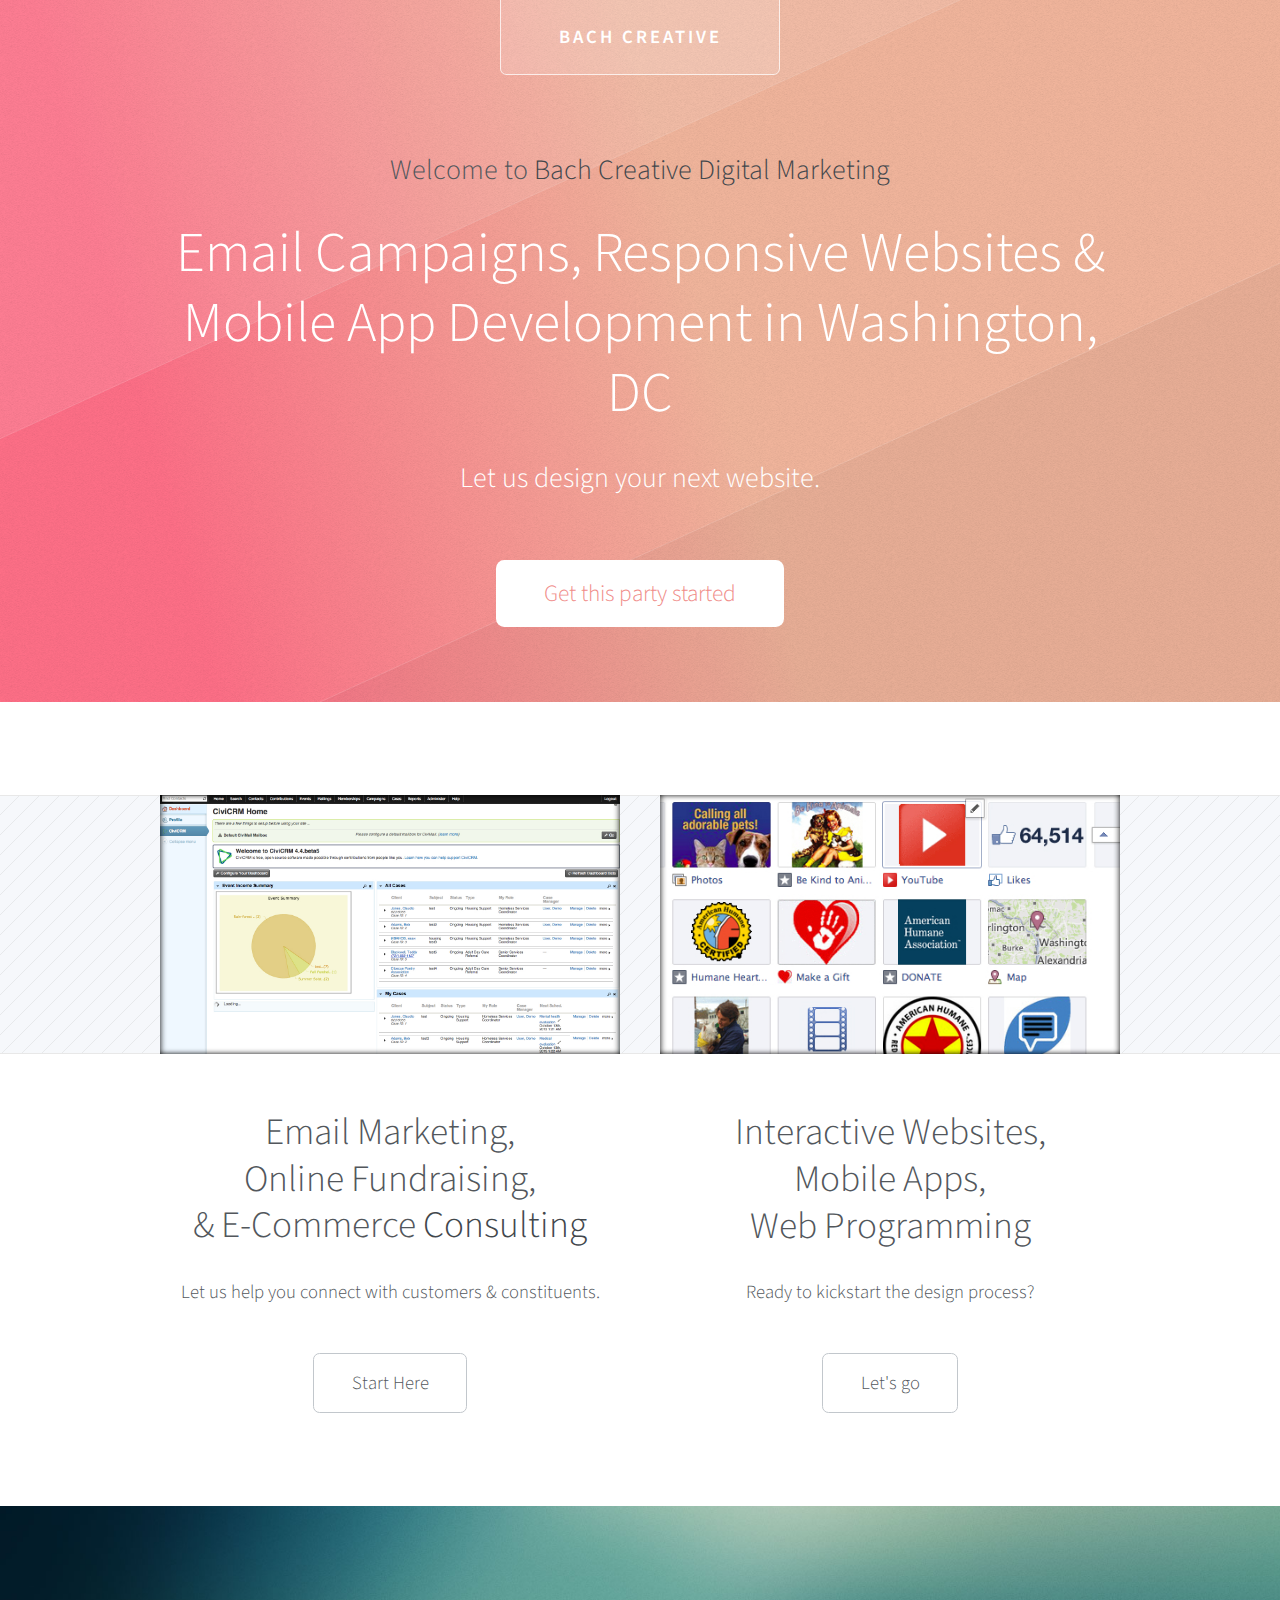
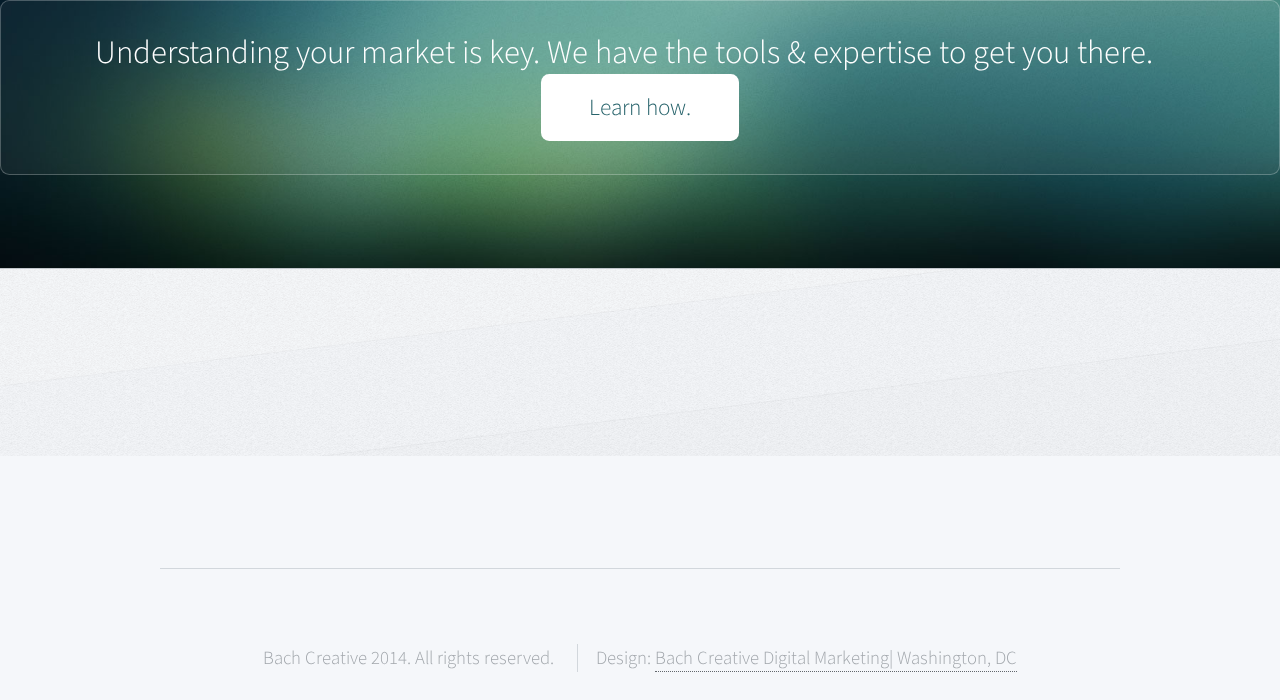
<file: index.html>
<!DOCTYPE HTML>
<!--
	Telephasic 1.0 by HTML5 UP
	html5up.net | @n33co
	Free for personal and commercial use under the CCA 3.0 license (html5up.net/license)
-->
<html>
	<head>
		<title>Digital Marketing, Social & Email Campaigns, Responsive Web Design, Mobile App Development - Washington, DC | Bach Creative</title>
		<meta http-equiv="content-type" content="text/html; charset=utf-8" />
		<meta name="description" content="We are a Washington, DC based group of creative web developers & entrepreneurs reshaping the way interaction happens on the web. Our work is a mix of brand strategy, online marketing and social innovation. We turn great ideas into spectacular digital products that matter. Want to make an impact? Lets talk." />
		<meta name="keywords" content="" />
		<link href="http://fonts.googleapis.com/css?family=Source+Sans+Pro:300,600" rel="stylesheet" type="text/css" />
		<!--[if lte IE 8]><script src="js/html5shiv.js"></script><![endif]-->
		<script src="js/jquery.min.js"></script>
		<script src="js/jquery.dropotron.js"></script>
		<script src="js/skel.min.js"></script>
		<script src="js/skel-panels.min.js"></script>
		<script src="js/init.js"></script>
		<noscript>
			<link rel="stylesheet" href="css/skel-noscript.css" />
			<link rel="stylesheet" href="css/style.css" />
			<link rel="stylesheet" href="css/style-n1.css" />
		</noscript>
	</head>
	<body class="homepage">

		<!-- Header Wrapper -->
			<div id="header-wrapper">
						
				<!-- Header -->
					<div id="header" class="container">
						
						<!-- Logo -->
							<h1 id="logo"><a href="index.html">Bach Creative</a></h1>
						
						<!-- Nav -->
						<!--	<nav id="nav">
								<ul>
									<li>
										<a href="">Dropdown</a>
										<ul>
											<li><a href="#">Lorem ipsum dolor</a></li>
											<li><a href="#">Magna phasellus</a></li>
											<li><a href="#">Etiam dolore nisl</a></li>
											<li>
												<span>Phasellus consequat</span>
												<ul>
													<li><a href="#">Lorem ipsum dolor</a></li>
													<li><a href="#">Phasellus consequat</a></li>
													<li><a href="#">Magna phasellus</a></li>
													<li><a href="#">Etiam dolore nisl</a></li>
												</ul>
											</li>
											<li><a href="#">Veroeros feugiat</a></li>
										</ul>
									</li>
									<li><a href="left-sidebar.html">Left Sidebar</a></li>
									<li class="break"><a href="right-sidebar.html">Right Sidebar</a></li>
									<li><a href="no-sidebar.html">No Sidebar</a></li>
								</ul>
							</nav>
			-->
					</div>

				<!-- Hero -->
					<section id="hero" class="container">
						<header>
							<h3>Welcome to <strong>Bach Creative Digital Marketing</strong></h3><br />
							<h2>Email Campaigns, Responsive Websites & Mobile App Development in Washington, DC</h2>
						</header>
						<p>Let us design your next website.</p>
						<ul class="actions">
							<li><a href="http://bit.ly/bachcreative" class="button">Get this party started</a></li>
						</ul>
					</section>

			</div>

		<!-- Features 1 -->
			<div class="wrapper">

				<div class="container">
					<div class="row">
						<section class="6u feature">
							<div class="image-wrapper first">
								<a href="http://bit.ly/bachcreative" class="image full first"><img src="images/CRM-1.jpg" alt="" /></a>
							</div>
							<header>
								<h2>Email Marketing,<br /> Online Fundraising, <br />& E-Commerce <strong>Consulting</strong></h2>
							</header>
							<p>Let us help you connect with customers & constituents.</p>
							<ul class="actions">
								<li><a href="http://bit.ly/bachcreative" class="button">Start Here</a></li>
							</ul>
						</section>
						<section class="6u feature">
							<div class="image-wrapper">
								<a href="http://bit.ly/bachcreative" class="image full"><img src="images/apps-1.1.jpg" alt="" /></a>
							</div>
							<header>
								<h2>Interactive Websites, <br /> Mobile Apps,<br />Web Programming
								</h2>
							</header>
							<p>Ready to kickstart the design process?</p>
							<ul class="actions">
								<li><a href="#" class="button">Let's go</a></li>
							</ul>
						</section>
					</div>
				</div>

			</div>
			
		<!-- Promo -->
			<div id="promo-wrapper">
			
				<section id="promo">
					<h2>Understanding your market is key. We have the tools & expertise to get you there.</h2>
					<a href="http://bit.ly/bachcreative" class="button">Learn how.</a>
				</section>
			
			</div>
			
		<!-- Features 2 -->
			<!--<div class="wrapper">
			
				<section class="container">
					<header class="major">
						<h2>Sed magna consequat lorem curabitur tempus</h2>
						<span>Elit aliquam vulputate egestas euismod nunc semper vehicula lorem blandit</span>
					</header>
					<div class="row features">
						<section class="4u feature">
							<div class="image-wrapper first">
								<a href="http://ineedchemicalx.deviantart.com/art/Time-goes-by-too-fast-335982438" class="image full"><img src="images/pic03.jpg" alt="" /></a>
							</div>
							<p>Lorem ipsum dolor sit amet consectetur et sed adipiscing elit. Curabitur 
							vel sem sit dolor neque semper magna lorem ipsum.</p>
						</section>
						<section class="4u feature">
							<div class="image-wrapper">
								<a href="http://ineedchemicalx.deviantart.com/art/Kingdom-of-the-Wind-348268044" class="image full"><img src="images/pic04.jpg" alt="" /></a>
							</div>
							<p>Lorem ipsum dolor sit amet consectetur et sed adipiscing elit. Curabitur 
							vel sem sit dolor neque semper magna lorem ipsum.</p>
						</section>
						<section class="4u feature">
							<div class="image-wrapper">
								<a href="http://ineedchemicalx.deviantart.com/art/Elysium-355393900" class="image full"><img src="images/pic05.jpg" alt="" /></a>
							</div>
							<p>Lorem ipsum dolor sit amet consectetur et sed adipiscing elit. Curabitur 
							vel sem sit dolor neque semper magna lorem ipsum.</p>
						</section>
					</div>
					<ul class="actions major">
						<li><a href="#" class="button">Elevate my awareness</a></li>
					</ul>
				</section>
			
			</div>
-->
		<!-- Footer Wrapper -->


			<div id="footer-wrapper">

				<!-- Footer -->


					<div id="footer" class="container">
						<!--

						<header class="major">
							<h2>Euismod aliquam vehicula lorem</h2>
							<span>Lorem ipsum dolor sit amet consectetur et sed adipiscing elit. Curabitur vel sem sit<br />
							dolor neque semper magna lorem ipsum feugiat veroeros lorem ipsum dolore.</span>
						</header>

					-->

					<!--
						<div class="row">
							<section class="6u">
								<form method="post" action="#">
									<div class="row half">
										<div class="6u">
											<input name="name" placeholder="Name" type="text" class="text" />
										</div>
										<div class="6u">
											<input name="email" placeholder="Email" type="text" class="text" />
										</div>
									</div>
									<div class="row half">
										<div class="12u">
											<textarea name="message" placeholder="Message"></textarea>
										</div>
									</div>
									<div class="row half">
										<div class="12u">
											<ul class="actions">
												<li><a href="#" class="button">Send Message</a></li>
												<li><a href="#" class="button">Clear Form</a></li>
											</ul>
										</div>
									</div>
								</form>
							</section>
							<section class="6u">
								<div class="row no-collapse-1">
									<ul class="divided icons 6u">
										<li class="icon icon-twitter"><a href="https://twitter.com/juliancbach"><span class="extra">Twitter.com/</span>juliancbach</a></li>
										<li class="icon icon-facebook"><a href="http://bit.ly/bachcreative-on-facebook"><span class="extra">Facebook.com/</span>Bachcreative</a></li>
										
									</ul>
 	-->

									
									<!--

									<ul class="divided icons 6u">
										<li class="icon icon-linkedin"><a href="#"><span class="extra">linkedin.com/</span>untitled</a></li>
										<li class="icon icon-youtube"><a href="#"><span class="extra">youtube.com/</span>untitled</a></li>
										<li class="icon icon-pinterest"><a href="#"><span class="extra">pinterest.com/</span>untitled</a></li>
									</ul> 
								-->
								</div>
							</section>
						</div>
					</div>

				<!-- Copyright -->
					<div id="copyright" class="container">
						<ul class="menu">
							<li>Bach Creative 2014. All rights reserved.</li>
							<li>Design: <a href="http://bit.ly/bachcreative">Bach Creative Digital Marketing| Washington, DC</a></li>
						</ul>
					</div>

			</div>

	</body>
</html>
</file>
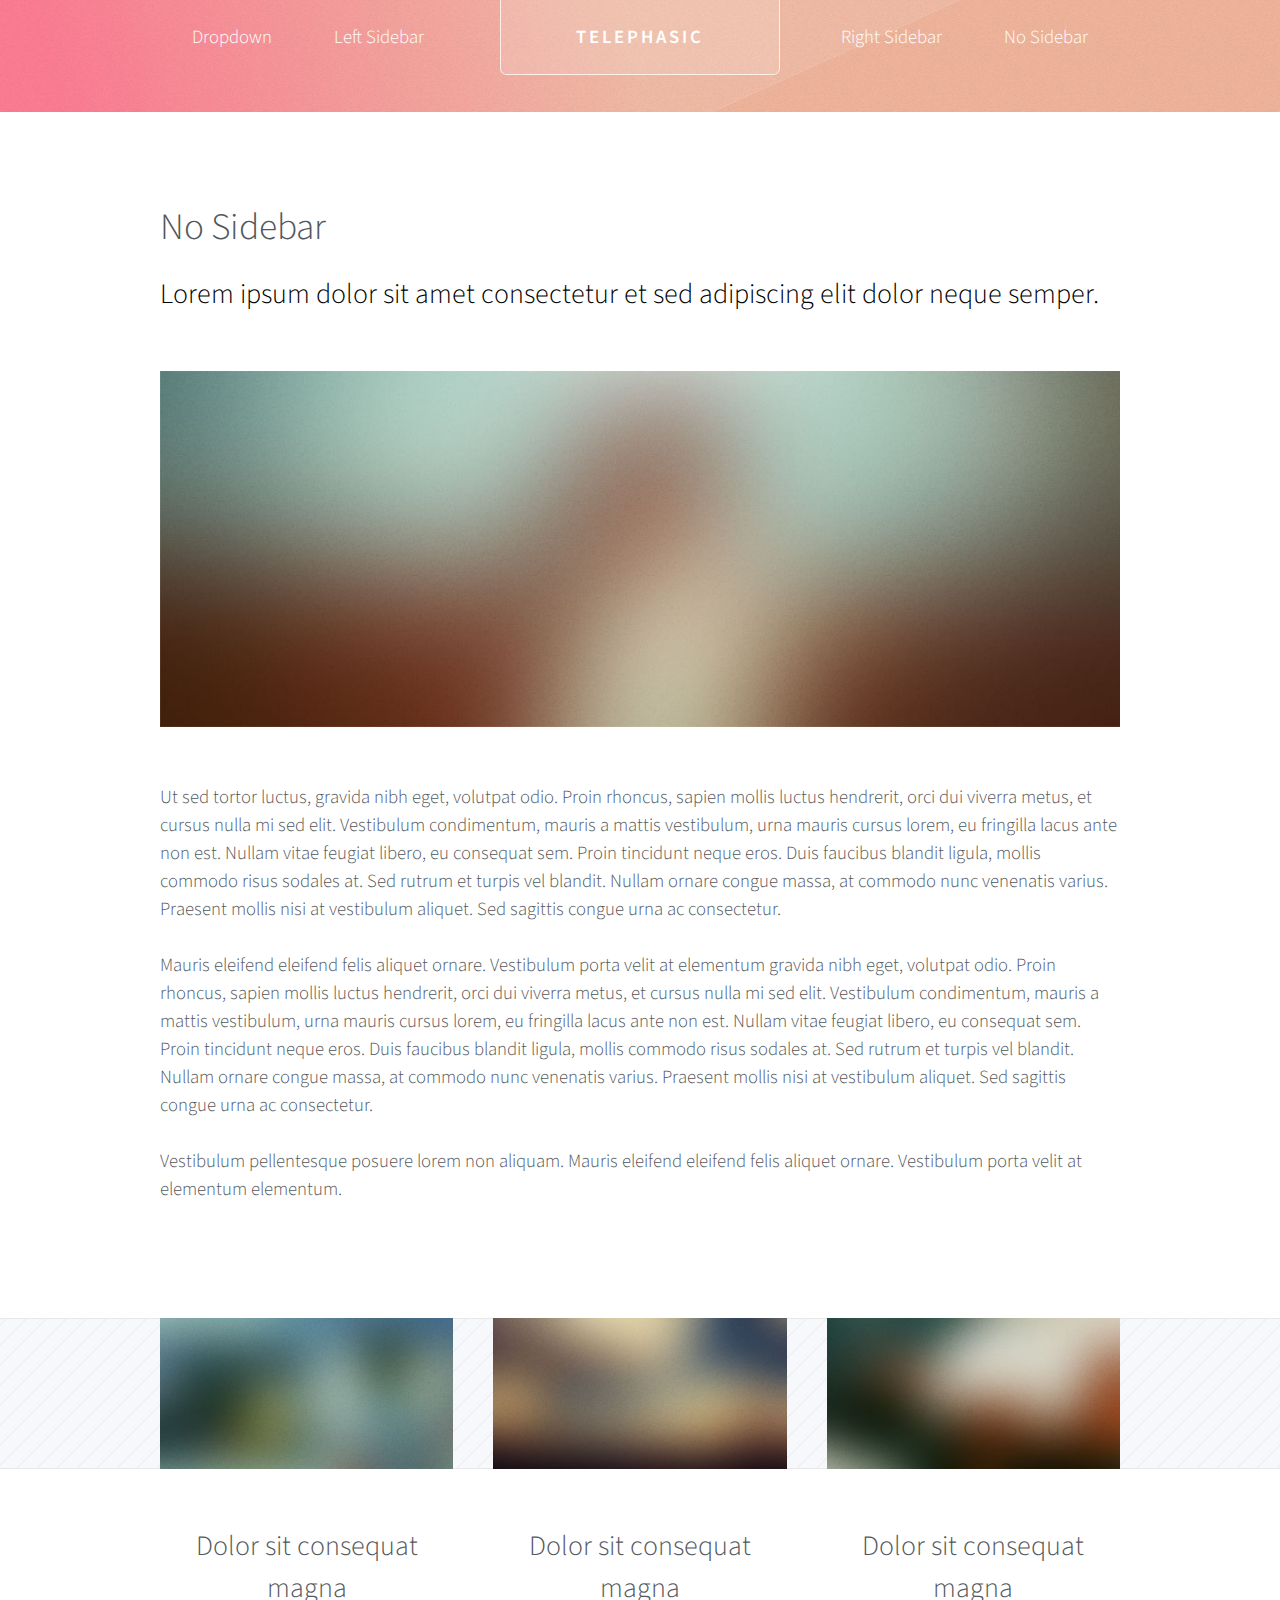
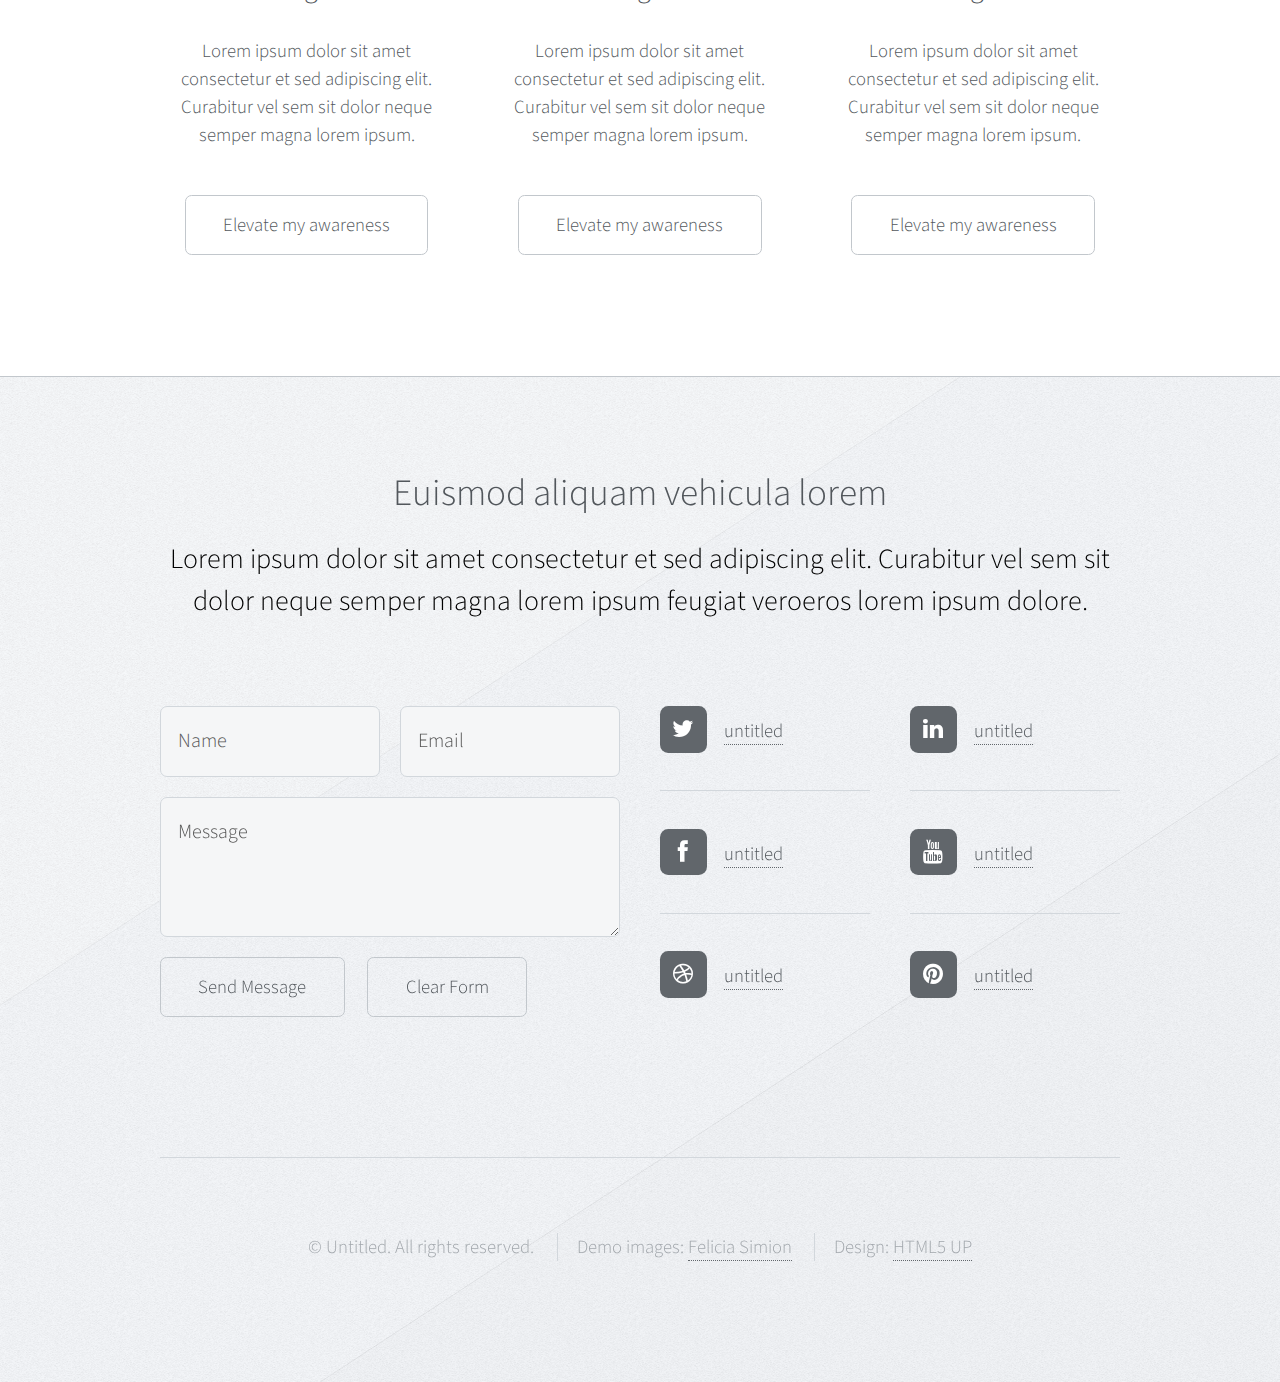
<file: build.html>
<!DOCTYPE HTML>
<!--
	Telephasic 1.0 by HTML5 UP
	html5up.net | @n33co
	Free for personal and commercial use under the CCA 3.0 license (html5up.net/license)
-->
<html>
	<head>
		<title>No Sidebar - Telephasic by HTML5 UP</title>
		<meta http-equiv="content-type" content="text/html; charset=utf-8" />
		<meta name="description" content="" />
		<meta name="keywords" content="" />
		<link href="http://fonts.googleapis.com/css?family=Source+Sans+Pro:300,600" rel="stylesheet" type="text/css" />
		<!--[if lte IE 8]><script src="js/html5shiv.js"></script><![endif]-->
		<script src="js/jquery.min.js"></script>
		<script src="js/jquery.dropotron.js"></script>
		<script src="js/skel.min.js"></script>
		<script src="js/skel-panels.min.js"></script>
		<script src="js/init.js"></script>
		<noscript>
			<link rel="stylesheet" href="css/skel-noscript.css" />
			<link rel="stylesheet" href="css/style.css" />
			<link rel="stylesheet" href="css/style-n1.css" />
		</noscript>
	</head>
	<body class="no-sidebar">

		<!-- Header Wrapper -->
			<div id="header-wrapper">
						
				<!-- Header -->
					<div id="header" class="container">
						
						<!-- Logo -->
							<h1 id="logo"><a href="index.html">Telephasic</a></h1>
						
						<!-- Nav -->
							<nav id="nav">
								<ul>
									<li>
										<a href="">Dropdown</a>
										<ul>
											<li><a href="#">Lorem ipsum dolor</a></li>
											<li><a href="#">Magna phasellus</a></li>
											<li><a href="#">Etiam dolore nisl</a></li>
											<li>
												<span>Phasellus consequat</span>
												<ul>
													<li><a href="#">Lorem ipsum dolor</a></li>
													<li><a href="#">Phasellus consequat</a></li>
													<li><a href="#">Magna phasellus</a></li>
													<li><a href="#">Etiam dolore nisl</a></li>
												</ul>
											</li>
											<li><a href="#">Veroeros feugiat</a></li>
										</ul>
									</li>
									<li><a href="left-sidebar.html">Left Sidebar</a></li>
									<li class="break"><a href="right-sidebar.html">Right Sidebar</a></li>
									<li><a href="no-sidebar.html">No Sidebar</a></li>
								</ul>
							</nav>

					</div>

			</div>

		<!-- Main Wrapper -->
			<div class="wrapper">

				<div class="container">
					<div class="row" id="main">
						<div class="12u">
					
							<!-- Content -->
								<article id="content">
									<header>
										<h2>No Sidebar</h2>
										<span>Lorem ipsum dolor sit amet consectetur et sed adipiscing elit
										dolor neque semper.</span>
									</header>
									<a href="http://ineedchemicalx.deviantart.com/art/Pasadena-357650036" class="image full"><img src="images/pic06.jpg" alt="" /></a>
									<p>Ut sed tortor luctus, gravida nibh eget, volutpat odio. Proin rhoncus, sapien 
									mollis luctus hendrerit, orci dui viverra metus, et cursus nulla mi sed elit. Vestibulum 
									condimentum, mauris a mattis vestibulum, urna mauris cursus lorem, eu fringilla lacus 
									ante non est. Nullam vitae feugiat libero, eu consequat sem. Proin tincidunt neque 
									eros. Duis faucibus blandit ligula, mollis commodo risus sodales at. Sed rutrum et 
									turpis vel blandit. Nullam ornare congue massa, at commodo nunc venenatis varius. 
									Praesent mollis nisi at vestibulum aliquet. Sed sagittis congue urna ac consectetur.</p>
									<p>Mauris eleifend eleifend felis aliquet ornare. Vestibulum porta velit at elementum
									gravida nibh eget, volutpat odio. Proin rhoncus, sapien 
									mollis luctus hendrerit, orci dui viverra metus, et cursus nulla mi sed elit. Vestibulum 
									condimentum, mauris a mattis vestibulum, urna mauris cursus lorem, eu fringilla lacus 
									ante non est. Nullam vitae feugiat libero, eu consequat sem. Proin tincidunt neque 
									eros. Duis faucibus blandit ligula, mollis commodo risus sodales at. Sed rutrum et 
									turpis vel blandit. Nullam ornare congue massa, at commodo nunc venenatis varius. 
									Praesent mollis nisi at vestibulum aliquet. Sed sagittis congue urna ac consectetur.</p>
									<p>Vestibulum pellentesque posuere lorem non aliquam. Mauris eleifend eleifend 
									felis aliquet ornare. Vestibulum porta velit at elementum elementum.</p>
								</article>

						</div>
					</div>
					<div class="row features">
						<section class="4u feature">
							<div class="image-wrapper first">
								<a href="http://ineedchemicalx.deviantart.com/art/Time-goes-by-too-fast-335982438" class="image full"><img src="images/pic03.jpg" alt="" /></a>
							</div>
							<header>
								<h3>Dolor sit consequat magna</h3>
							</header>
							<p>Lorem ipsum dolor sit amet consectetur et sed adipiscing elit. Curabitur 
							vel sem sit dolor neque semper magna lorem ipsum.</p>
							<ul class="actions">
								<li><a href="#" class="button">Elevate my awareness</a></li>
							</ul>
						</section>
						<section class="4u feature">
							<div class="image-wrapper">
								<a href="http://ineedchemicalx.deviantart.com/art/Kingdom-of-the-Wind-348268044" class="image full"><img src="images/pic04.jpg" alt="" /></a>
							</div>
							<header>
								<h3>Dolor sit consequat magna</h3>
							</header>
							<p>Lorem ipsum dolor sit amet consectetur et sed adipiscing elit. Curabitur 
							vel sem sit dolor neque semper magna lorem ipsum.</p>
							<ul class="actions">
								<li><a href="#" class="button">Elevate my awareness</a></li>
							</ul>
						</section>
						<section class="4u feature">
							<div class="image-wrapper">
								<a href="http://ineedchemicalx.deviantart.com/art/Elysium-355393900" class="image full"><img src="images/pic05.jpg" alt="" /></a>
							</div>
							<header>
								<h3>Dolor sit consequat magna</h3>
							</header>
							<p>Lorem ipsum dolor sit amet consectetur et sed adipiscing elit. Curabitur 
							vel sem sit dolor neque semper magna lorem ipsum.</p>
							<ul class="actions">
								<li><a href="#" class="button">Elevate my awareness</a></li>
							</ul>
						</section>
					</div>
				</div>
			</div>

		<!-- Footer Wrapper -->
			<div id="footer-wrapper">

				<!-- Footer -->
					<div id="footer" class="container">
						<header class="major">
							<h2>Euismod aliquam vehicula lorem</h2>
							<span>Lorem ipsum dolor sit amet consectetur et sed adipiscing elit. Curabitur vel sem sit<br />
							dolor neque semper magna lorem ipsum feugiat veroeros lorem ipsum dolore.</span>
						</header>
						<div class="row">
							<section class="6u">
								<form method="post" action="#">
									<div class="row half">
										<div class="6u">
											<input name="name" placeholder="Name" type="text" class="text" />
										</div>
										<div class="6u">
											<input name="email" placeholder="Email" type="text" class="text" />
										</div>
									</div>
									<div class="row half">
										<div class="12u">
											<textarea name="message" placeholder="Message"></textarea>
										</div>
									</div>
									<div class="row half">
										<div class="12u">
											<ul class="actions">
												<li><a href="#" class="button">Send Message</a></li>
												<li><a href="#" class="button">Clear Form</a></li>
											</ul>
										</div>
									</div>
								</form>
							</section>
							<section class="6u">
								<div class="row no-collapse-1">
									<ul class="divided icons 6u">
										<li class="icon icon-twitter"><a href="#"><span class="extra">twitter.com/</span>untitled</a></li>
										<li class="icon icon-facebook"><a href="#"><span class="extra">facebook.com/</span>untitled</a></li>
										<li class="icon icon-dribbble"><a href="#"><span class="extra">dribbble.com/</span>untitled</a></li>
									</ul>
									<ul class="divided icons 6u">
										<li class="icon icon-linkedin"><a href="#"><span class="extra">linkedin.com/</span>untitled</a></li>
										<li class="icon icon-youtube"><a href="#"><span class="extra">youtube.com/</span>untitled</a></li>
										<li class="icon icon-pinterest"><a href="#"><span class="extra">pinterest.com/</span>untitled</a></li>
									</ul>
								</div>
							</section>
						</div>
					</div>

				<!-- Copyright -->
					<div id="copyright" class="container">
						<ul class="menu">
							<li>&copy; Untitled. All rights reserved.</li>
							<li>Demo images: <a href="http://ineedchemicalx.deviantart.com/">Felicia Simion</a></li>
							<li>Design: <a href="http://html5up.net/">HTML5 UP</a></li>
						</ul>
					</div>

			</div>

	</body>
</html>
</file>
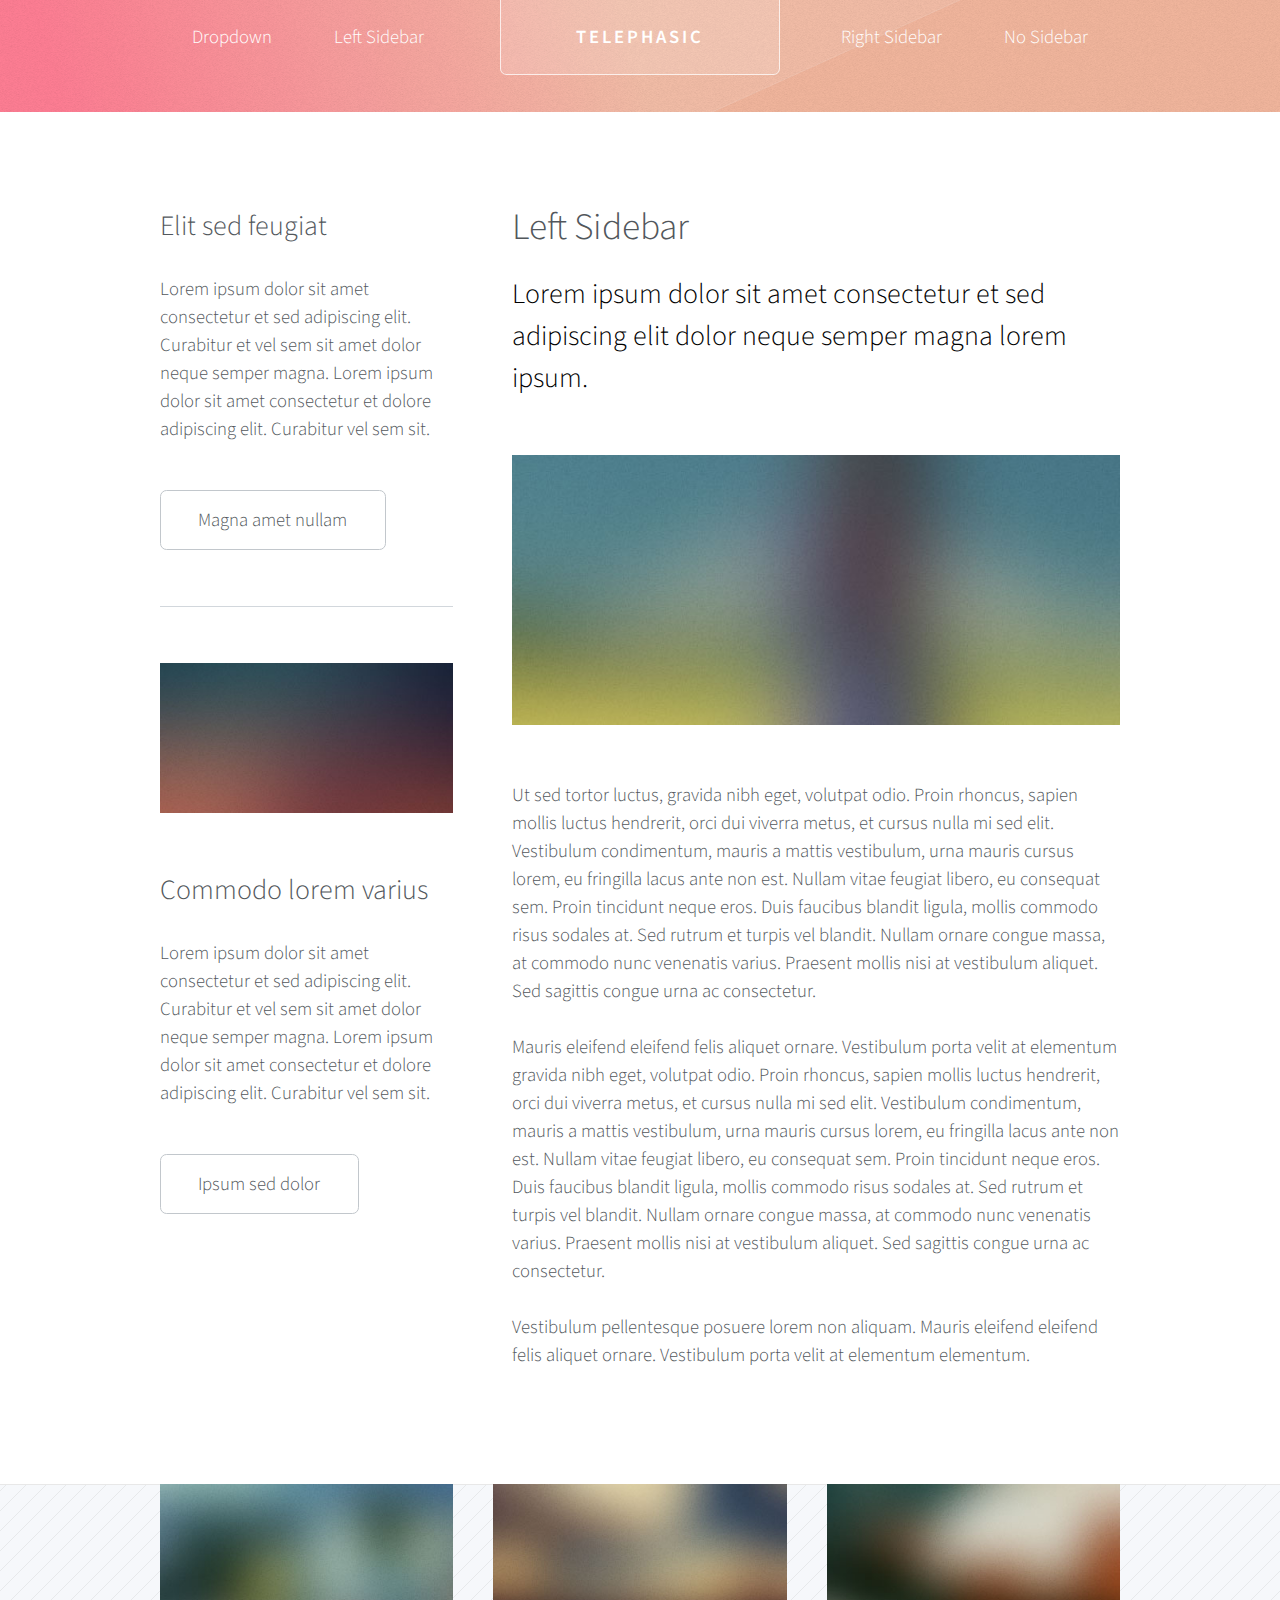
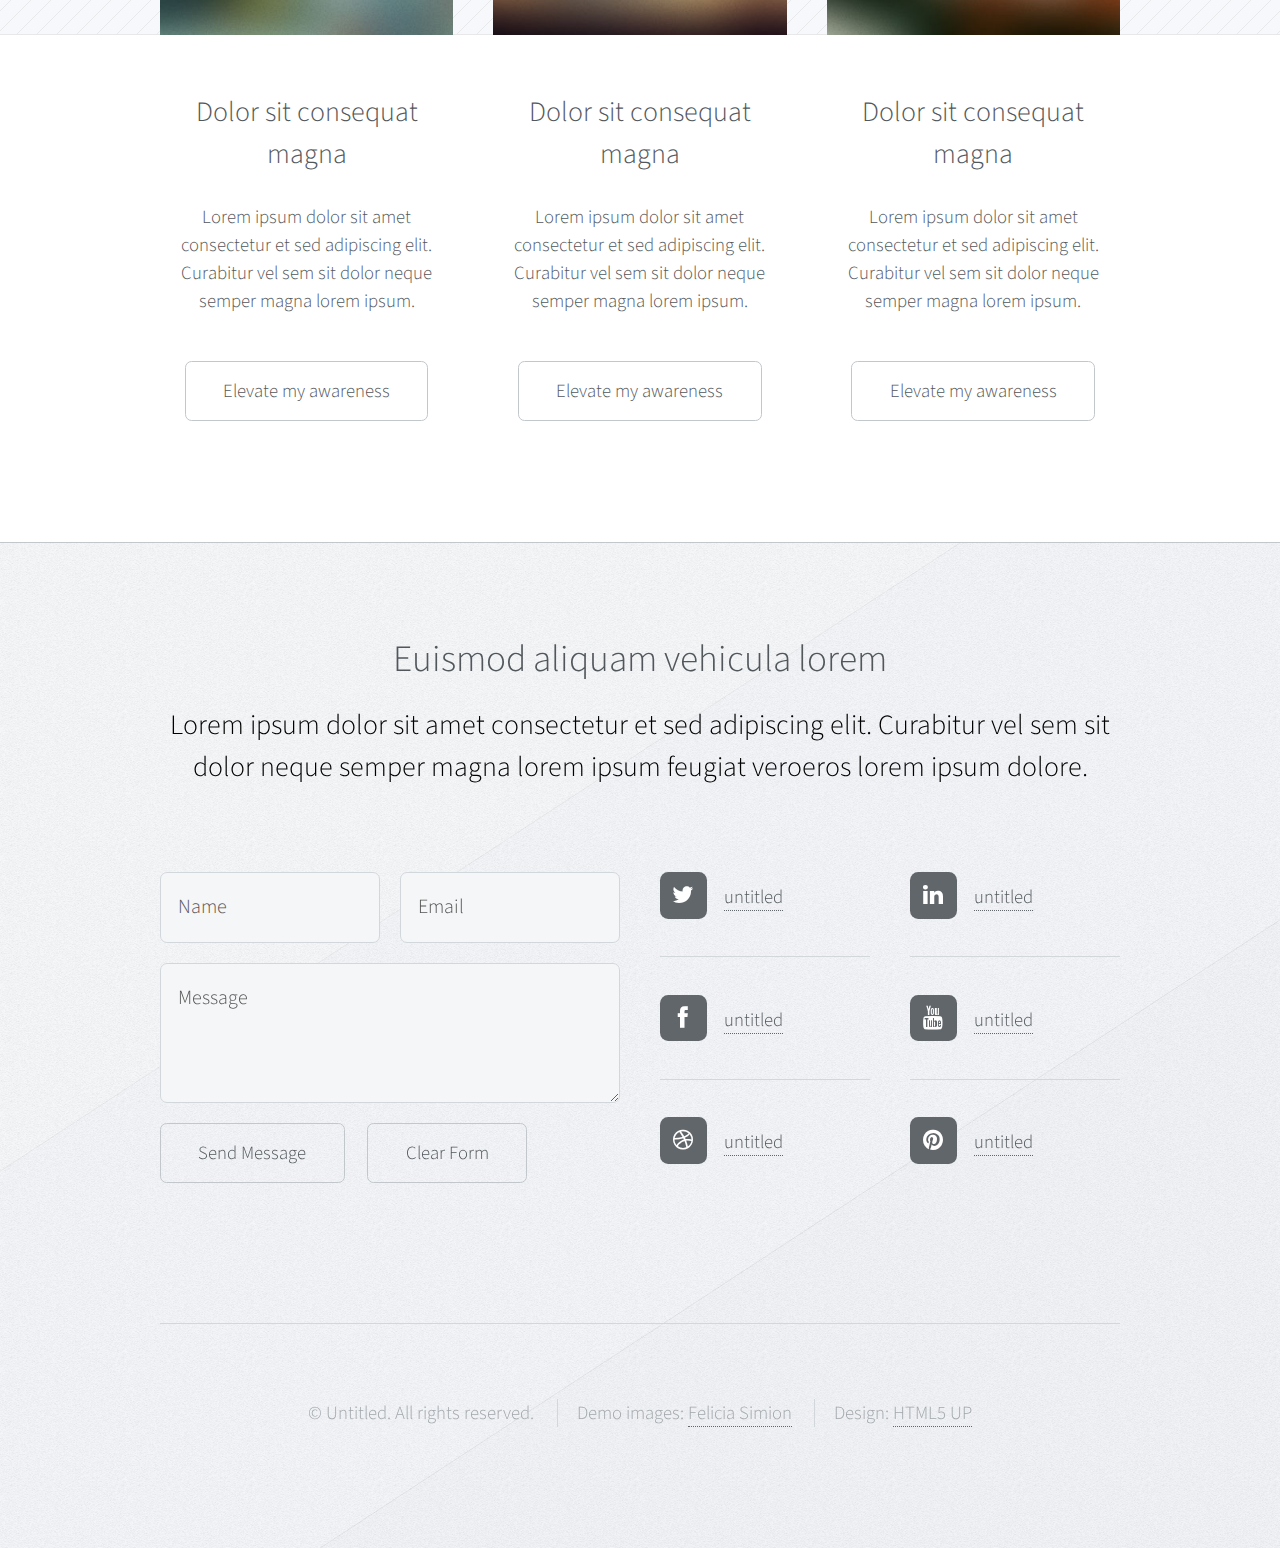
<file: left-sidebar.html>
<!DOCTYPE HTML>
<!--
	Telephasic 1.0 by HTML5 UP
	html5up.net | @n33co
	Free for personal and commercial use under the CCA 3.0 license (html5up.net/license)
-->
<html>
	<head>
		<title>Left Sidebar - Telephasic by HTML5 UP</title>
		<meta http-equiv="content-type" content="text/html; charset=utf-8" />
		<meta name="description" content="" />
		<meta name="keywords" content="" />
		<link href="http://fonts.googleapis.com/css?family=Source+Sans+Pro:300,600" rel="stylesheet" type="text/css" />
		<!--[if lte IE 8]><script src="js/html5shiv.js"></script><![endif]-->
		<script src="js/jquery.min.js"></script>
		<script src="js/jquery.dropotron.js"></script>
		<script src="js/skel.min.js"></script>
		<script src="js/skel-panels.min.js"></script>
		<script src="js/init.js"></script>
		<noscript>
			<link rel="stylesheet" href="css/skel-noscript.css" />
			<link rel="stylesheet" href="css/style.css" />
			<link rel="stylesheet" href="css/style-n1.css" />
		</noscript>
	</head>
	<body class="left-sidebar">

		<!-- Header Wrapper -->
			<div id="header-wrapper">
						
				<!-- Header -->
					<div id="header" class="container">
						
						<!-- Logo -->
							<h1 id="logo"><a href="index.html">Telephasic</a></h1>
						
						<!-- Nav -->
							<nav id="nav">
								<ul>
									<li>
										<a href="">Dropdown</a>
										<ul>
											<li><a href="#">Lorem ipsum dolor</a></li>
											<li><a href="#">Magna phasellus</a></li>
											<li><a href="#">Etiam dolore nisl</a></li>
											<li>
												<span>Phasellus consequat</span>
												<ul>
													<li><a href="#">Lorem ipsum dolor</a></li>
													<li><a href="#">Phasellus consequat</a></li>
													<li><a href="#">Magna phasellus</a></li>
													<li><a href="#">Etiam dolore nisl</a></li>
												</ul>
											</li>
											<li><a href="#">Veroeros feugiat</a></li>
										</ul>
									</li>
									<li><a href="left-sidebar.html">Left Sidebar</a></li>
									<li class="break"><a href="right-sidebar.html">Right Sidebar</a></li>
									<li><a href="no-sidebar.html">No Sidebar</a></li>
								</ul>
							</nav>

					</div>

			</div>

		<!-- Main Wrapper -->
			<div class="wrapper">

				<div class="container">
					<div class="row" id="main">
						<div class="4u">

							<!-- Sidebar -->
								<section id="sidebar">
									<section>
										<header>
											<h3>Elit sed feugiat</h3>
										</header>
										<p>Lorem ipsum dolor sit amet consectetur et sed adipiscing elit. Curabitur et vel 
										sem sit amet dolor neque semper magna. Lorem ipsum dolor sit amet consectetur et dolore 
										adipiscing elit. Curabitur vel sem sit.</p>
										<ul class="actions">
											<li><a href="#" class="button">Magna amet nullam</a></li>
										</ul>
									</section>
									<section>
										<a href="http://ineedchemicalx.deviantart.com/art/Boundless-291831118" class="image full"><img src="images/pic07.jpg" alt="" /></a>
										<header>
											<h3>Commodo lorem varius</h3>
										</header>
										<p>Lorem ipsum dolor sit amet consectetur et sed adipiscing elit. Curabitur et vel 
										sem sit amet dolor neque semper magna. Lorem ipsum dolor sit amet consectetur et dolore 
										adipiscing elit. Curabitur vel sem sit.</p>
										<ul class="actions">
											<li><a href="#" class="button">Ipsum sed dolor</a></li>
										</ul>
									</section>
								</section>
					
						</div>
						<div class="8u skel-cell-mainContent">
					
							<!-- Content -->
								<article id="content">
									<header>
										<h2>Left Sidebar</h2>
										<span>Lorem ipsum dolor sit amet consectetur et sed adipiscing elit
										dolor neque semper magna lorem ipsum.</span>
									</header>
									<a href="http://ineedchemicalx.deviantart.com/art/Freebird-378379295" class="image full"><img src="images/pic02.jpg" alt="" /></a>
									<p>Ut sed tortor luctus, gravida nibh eget, volutpat odio. Proin rhoncus, sapien 
									mollis luctus hendrerit, orci dui viverra metus, et cursus nulla mi sed elit. Vestibulum 
									condimentum, mauris a mattis vestibulum, urna mauris cursus lorem, eu fringilla lacus 
									ante non est. Nullam vitae feugiat libero, eu consequat sem. Proin tincidunt neque 
									eros. Duis faucibus blandit ligula, mollis commodo risus sodales at. Sed rutrum et 
									turpis vel blandit. Nullam ornare congue massa, at commodo nunc venenatis varius. 
									Praesent mollis nisi at vestibulum aliquet. Sed sagittis congue urna ac consectetur.</p>
									<p>Mauris eleifend eleifend felis aliquet ornare. Vestibulum porta velit at elementum
									gravida nibh eget, volutpat odio. Proin rhoncus, sapien 
									mollis luctus hendrerit, orci dui viverra metus, et cursus nulla mi sed elit. Vestibulum 
									condimentum, mauris a mattis vestibulum, urna mauris cursus lorem, eu fringilla lacus 
									ante non est. Nullam vitae feugiat libero, eu consequat sem. Proin tincidunt neque 
									eros. Duis faucibus blandit ligula, mollis commodo risus sodales at. Sed rutrum et 
									turpis vel blandit. Nullam ornare congue massa, at commodo nunc venenatis varius. 
									Praesent mollis nisi at vestibulum aliquet. Sed sagittis congue urna ac consectetur.</p>
									<p>Vestibulum pellentesque posuere lorem non aliquam. Mauris eleifend eleifend 
									felis aliquet ornare. Vestibulum porta velit at elementum elementum.</p>
								</article>

						</div>
					</div>
					<div class="row features">
						<section class="4u feature">
							<div class="image-wrapper first">
								<a href="http://ineedchemicalx.deviantart.com/art/Time-goes-by-too-fast-335982438" class="image full"><img src="images/pic03.jpg" alt="" /></a>
							</div>
							<header>
								<h3>Dolor sit consequat magna</h3>
							</header>
							<p>Lorem ipsum dolor sit amet consectetur et sed adipiscing elit. Curabitur 
							vel sem sit dolor neque semper magna lorem ipsum.</p>
							<ul class="actions">
								<li><a href="#" class="button">Elevate my awareness</a></li>
							</ul>
						</section>
						<section class="4u feature">
							<div class="image-wrapper">
								<a href="http://ineedchemicalx.deviantart.com/art/Kingdom-of-the-Wind-348268044" class="image full"><img src="images/pic04.jpg" alt="" /></a>
							</div>
							<header>
								<h3>Dolor sit consequat magna</h3>
							</header>
							<p>Lorem ipsum dolor sit amet consectetur et sed adipiscing elit. Curabitur 
							vel sem sit dolor neque semper magna lorem ipsum.</p>
							<ul class="actions">
								<li><a href="#" class="button">Elevate my awareness</a></li>
							</ul>
						</section>
						<section class="4u feature">
							<div class="image-wrapper">
								<a href="http://ineedchemicalx.deviantart.com/art/Elysium-355393900" class="image full"><img src="images/pic05.jpg" alt="" /></a>
							</div>
							<header>
								<h3>Dolor sit consequat magna</h3>
							</header>
							<p>Lorem ipsum dolor sit amet consectetur et sed adipiscing elit. Curabitur 
							vel sem sit dolor neque semper magna lorem ipsum.</p>
							<ul class="actions">
								<li><a href="#" class="button">Elevate my awareness</a></li>
							</ul>
						</section>
					</div>
				</div>
			</div>

		<!-- Footer Wrapper -->
			<div id="footer-wrapper">

				<!-- Footer -->
					<div id="footer" class="container">
						<header class="major">
							<h2>Euismod aliquam vehicula lorem</h2>
							<span>Lorem ipsum dolor sit amet consectetur et sed adipiscing elit. Curabitur vel sem sit<br />
							dolor neque semper magna lorem ipsum feugiat veroeros lorem ipsum dolore.</span>
						</header>
						<div class="row">
							<section class="6u">
								<form method="post" action="#">
									<div class="row half">
										<div class="6u">
											<input name="name" placeholder="Name" type="text" class="text" />
										</div>
										<div class="6u">
											<input name="email" placeholder="Email" type="text" class="text" />
										</div>
									</div>
									<div class="row half">
										<div class="12u">
											<textarea name="message" placeholder="Message"></textarea>
										</div>
									</div>
									<div class="row half">
										<div class="12u">
											<ul class="actions">
												<li><a href="#" class="button">Send Message</a></li>
												<li><a href="#" class="button">Clear Form</a></li>
											</ul>
										</div>
									</div>
								</form>
							</section>
							<section class="6u">
								<div class="row no-collapse-1">
									<ul class="divided icons 6u">
										<li class="icon icon-twitter"><a href="#"><span class="extra">twitter.com/</span>untitled</a></li>
										<li class="icon icon-facebook"><a href="#"><span class="extra">facebook.com/</span>untitled</a></li>
										<li class="icon icon-dribbble"><a href="#"><span class="extra">dribbble.com/</span>untitled</a></li>
									</ul>
									<ul class="divided icons 6u">
										<li class="icon icon-linkedin"><a href="#"><span class="extra">linkedin.com/</span>untitled</a></li>
										<li class="icon icon-youtube"><a href="#"><span class="extra">youtube.com/</span>untitled</a></li>
										<li class="icon icon-pinterest"><a href="#"><span class="extra">pinterest.com/</span>untitled</a></li>
									</ul>
								</div>
							</section>
						</div>
					</div>

				<!-- Copyright -->
					<div id="copyright" class="container">
						<ul class="menu">
							<li>&copy; Untitled. All rights reserved.</li>
							<li>Demo images: <a href="http://ineedchemicalx.deviantart.com/">Felicia Simion</a></li>
							<li>Design: <a href="http://html5up.net/">HTML5 UP</a></li>
						</ul>
					</div>

			</div>

	</body>
</html>
</file>
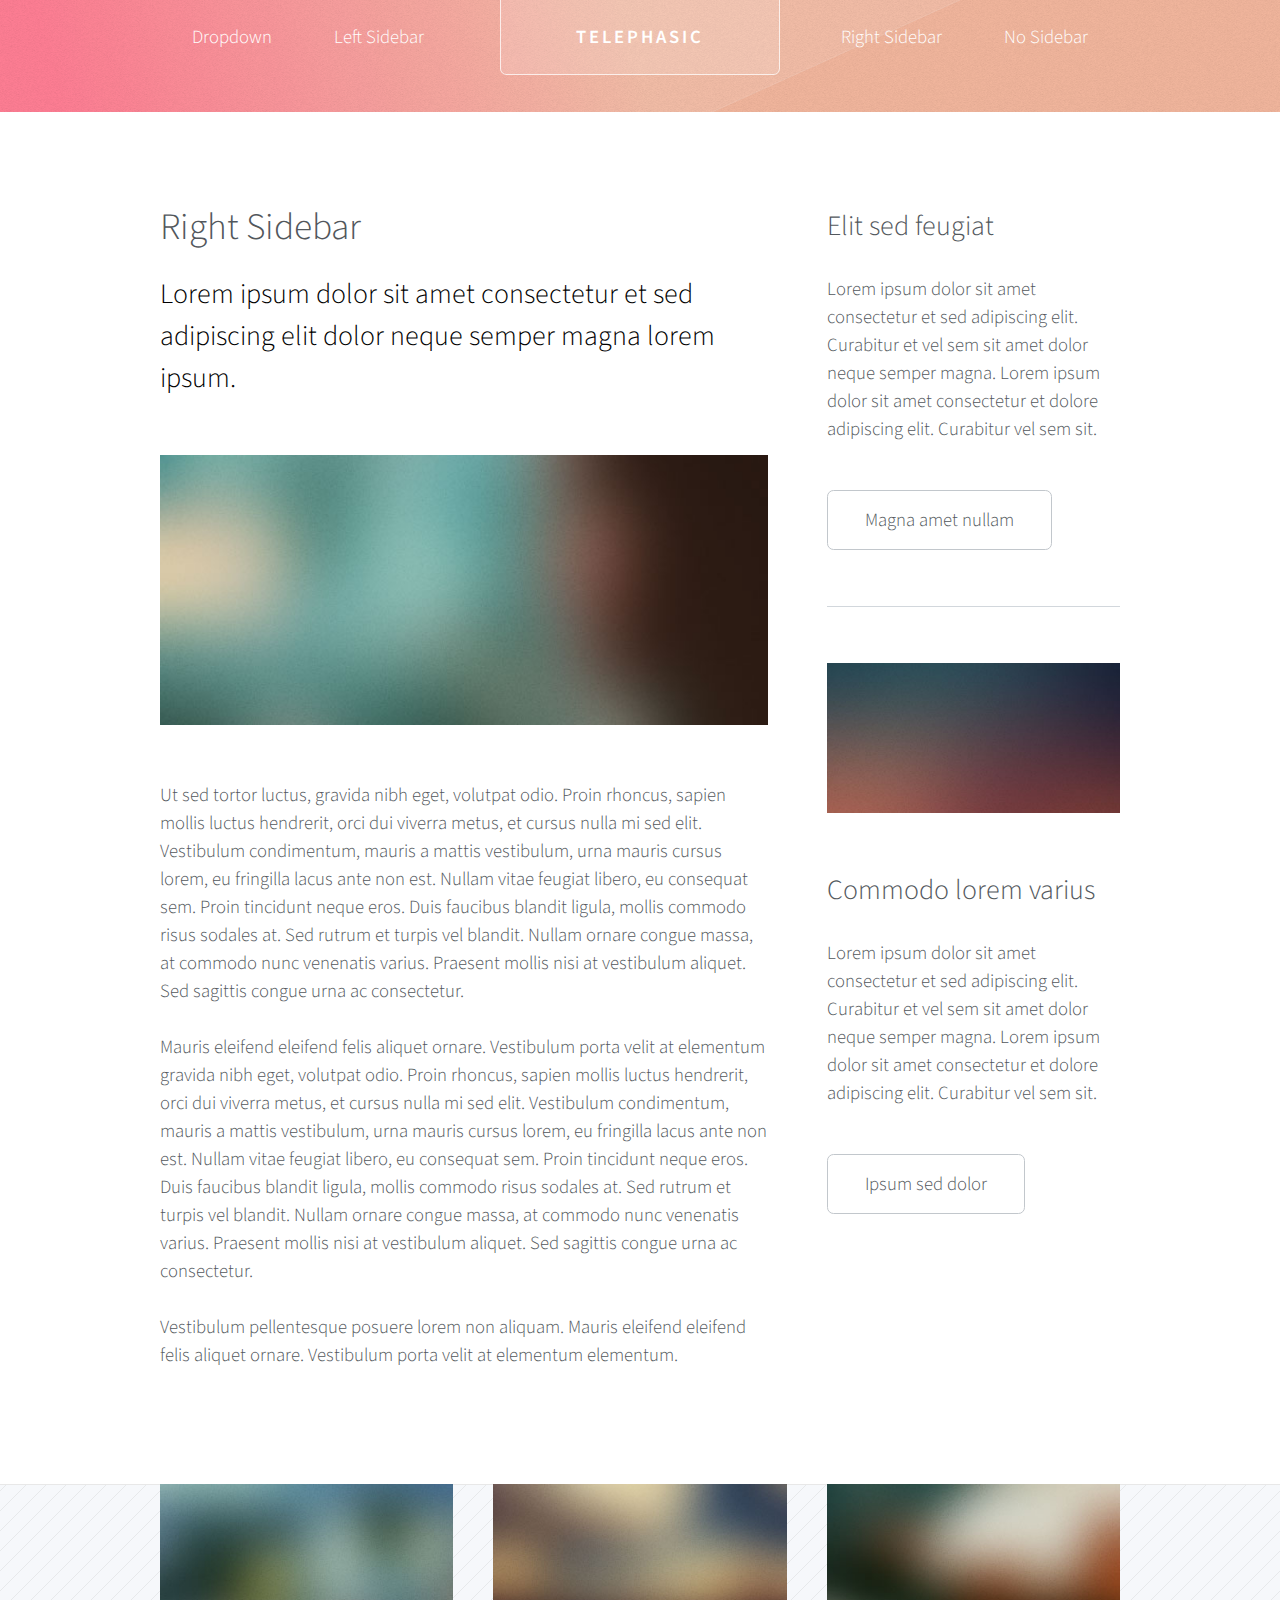
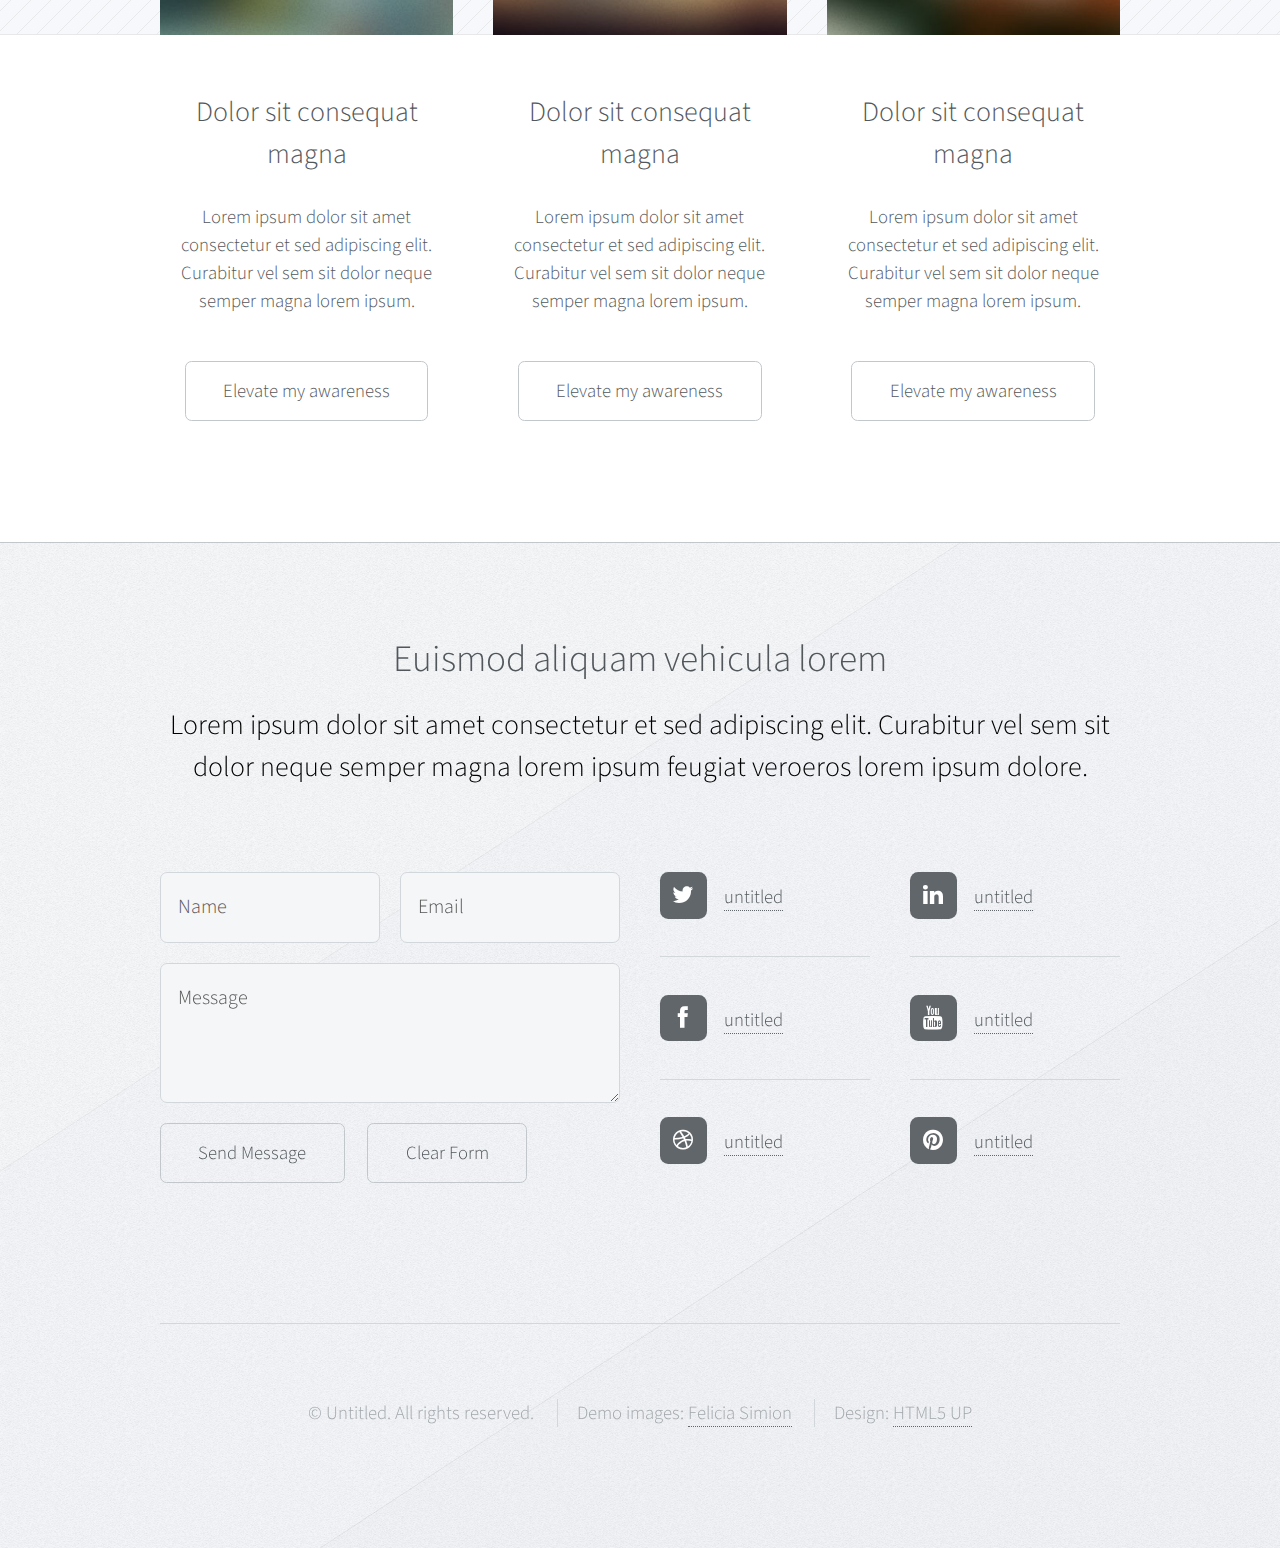
<file: right-sidebar.html>
<!DOCTYPE HTML>
<!--
	Telephasic 1.0 by HTML5 UP
	html5up.net | @n33co
	Free for personal and commercial use under the CCA 3.0 license (html5up.net/license)
-->
<html>
	<head>
		<title>Right Sidebar - Telephasic by HTML5 UP</title>
		<meta http-equiv="content-type" content="text/html; charset=utf-8" />
		<meta name="description" content="" />
		<meta name="keywords" content="" />
		<link href="http://fonts.googleapis.com/css?family=Source+Sans+Pro:300,600" rel="stylesheet" type="text/css" />
		<!--[if lte IE 8]><script src="js/html5shiv.js"></script><![endif]-->
		<script src="js/jquery.min.js"></script>
		<script src="js/jquery.dropotron.js"></script>
		<script src="js/skel.min.js"></script>
		<script src="js/skel-panels.min.js"></script>
		<script src="js/init.js"></script>
		<noscript>
			<link rel="stylesheet" href="css/skel-noscript.css" />
			<link rel="stylesheet" href="css/style.css" />
			<link rel="stylesheet" href="css/style-n1.css" />
		</noscript>
	</head>
	<body class="right-sidebar">

		<!-- Header Wrapper -->
			<div id="header-wrapper">
						
				<!-- Header -->
					<div id="header" class="container">
						
						<!-- Logo -->
							<h1 id="logo"><a href="index.html">Telephasic</a></h1>
						
						<!-- Nav -->
							<nav id="nav">
								<ul>
									<li>
										<a href="">Dropdown</a>
										<ul>
											<li><a href="#">Lorem ipsum dolor</a></li>
											<li><a href="#">Magna phasellus</a></li>
											<li><a href="#">Etiam dolore nisl</a></li>
											<li>
												<span>Phasellus consequat</span>
												<ul>
													<li><a href="#">Lorem ipsum dolor</a></li>
													<li><a href="#">Phasellus consequat</a></li>
													<li><a href="#">Magna phasellus</a></li>
													<li><a href="#">Etiam dolore nisl</a></li>
												</ul>
											</li>
											<li><a href="#">Veroeros feugiat</a></li>
										</ul>
									</li>
									<li><a href="left-sidebar.html">Left Sidebar</a></li>
									<li class="break"><a href="right-sidebar.html">Right Sidebar</a></li>
									<li><a href="no-sidebar.html">No Sidebar</a></li>
								</ul>
							</nav>

					</div>

			</div>

		<!-- Main Wrapper -->
			<div class="wrapper">

				<div class="container">
					<div class="row" id="main">
						<div class="8u">
					
							<!-- Content -->
								<article id="content">
									<header>
										<h2>Right Sidebar</h2>
										<span>Lorem ipsum dolor sit amet consectetur et sed adipiscing elit
										dolor neque semper magna lorem ipsum.</span>
									</header>
									<a href="http://ineedchemicalx.deviantart.com/art/Mind-is-a-clear-stage-375431607" class="image full"><img src="images/pic01.jpg" alt="" /></a>
									<p>Ut sed tortor luctus, gravida nibh eget, volutpat odio. Proin rhoncus, sapien 
									mollis luctus hendrerit, orci dui viverra metus, et cursus nulla mi sed elit. Vestibulum 
									condimentum, mauris a mattis vestibulum, urna mauris cursus lorem, eu fringilla lacus 
									ante non est. Nullam vitae feugiat libero, eu consequat sem. Proin tincidunt neque 
									eros. Duis faucibus blandit ligula, mollis commodo risus sodales at. Sed rutrum et 
									turpis vel blandit. Nullam ornare congue massa, at commodo nunc venenatis varius. 
									Praesent mollis nisi at vestibulum aliquet. Sed sagittis congue urna ac consectetur.</p>
									<p>Mauris eleifend eleifend felis aliquet ornare. Vestibulum porta velit at elementum
									gravida nibh eget, volutpat odio. Proin rhoncus, sapien 
									mollis luctus hendrerit, orci dui viverra metus, et cursus nulla mi sed elit. Vestibulum 
									condimentum, mauris a mattis vestibulum, urna mauris cursus lorem, eu fringilla lacus 
									ante non est. Nullam vitae feugiat libero, eu consequat sem. Proin tincidunt neque 
									eros. Duis faucibus blandit ligula, mollis commodo risus sodales at. Sed rutrum et 
									turpis vel blandit. Nullam ornare congue massa, at commodo nunc venenatis varius. 
									Praesent mollis nisi at vestibulum aliquet. Sed sagittis congue urna ac consectetur.</p>
									<p>Vestibulum pellentesque posuere lorem non aliquam. Mauris eleifend eleifend 
									felis aliquet ornare. Vestibulum porta velit at elementum elementum.</p>
								</article>

						</div>
						<div class="4u">

							<!-- Sidebar -->
								<section id="sidebar">
									<section>
										<header>
											<h3>Elit sed feugiat</h3>
										</header>
										<p>Lorem ipsum dolor sit amet consectetur et sed adipiscing elit. Curabitur et vel 
										sem sit amet dolor neque semper magna. Lorem ipsum dolor sit amet consectetur et dolore 
										adipiscing elit. Curabitur vel sem sit.</p>
										<ul class="actions">
											<li><a href="#" class="button">Magna amet nullam</a></li>
										</ul>
									</section>
									<section>
										<a href="http://ineedchemicalx.deviantart.com/art/Boundless-291831118" class="image full"><img src="images/pic07.jpg" alt="" /></a>
										<header>
											<h3>Commodo lorem varius</h3>
										</header>
										<p>Lorem ipsum dolor sit amet consectetur et sed adipiscing elit. Curabitur et vel 
										sem sit amet dolor neque semper magna. Lorem ipsum dolor sit amet consectetur et dolore 
										adipiscing elit. Curabitur vel sem sit.</p>
										<ul class="actions">
											<li><a href="#" class="button">Ipsum sed dolor</a></li>
										</ul>
									</section>
								</section>
					
						</div>
					</div>
					<div class="row features">
						<section class="4u feature">
							<div class="image-wrapper first">
								<a href="http://ineedchemicalx.deviantart.com/art/Time-goes-by-too-fast-335982438" class="image full"><img src="images/pic03.jpg" alt="" /></a>
							</div>
							<header>
								<h3>Dolor sit consequat magna</h3>
							</header>
							<p>Lorem ipsum dolor sit amet consectetur et sed adipiscing elit. Curabitur 
							vel sem sit dolor neque semper magna lorem ipsum.</p>
							<ul class="actions">
								<li><a href="#" class="button">Elevate my awareness</a></li>
							</ul>
						</section>
						<section class="4u feature">
							<div class="image-wrapper">
								<a href="http://ineedchemicalx.deviantart.com/art/Kingdom-of-the-Wind-348268044" class="image full"><img src="images/pic04.jpg" alt="" /></a>
							</div>
							<header>
								<h3>Dolor sit consequat magna</h3>
							</header>
							<p>Lorem ipsum dolor sit amet consectetur et sed adipiscing elit. Curabitur 
							vel sem sit dolor neque semper magna lorem ipsum.</p>
							<ul class="actions">
								<li><a href="#" class="button">Elevate my awareness</a></li>
							</ul>
						</section>
						<section class="4u feature">
							<div class="image-wrapper">
								<a href="http://ineedchemicalx.deviantart.com/art/Elysium-355393900" class="image full"><img src="images/pic05.jpg" alt="" /></a>
							</div>
							<header>
								<h3>Dolor sit consequat magna</h3>
							</header>
							<p>Lorem ipsum dolor sit amet consectetur et sed adipiscing elit. Curabitur 
							vel sem sit dolor neque semper magna lorem ipsum.</p>
							<ul class="actions">
								<li><a href="#" class="button">Elevate my awareness</a></li>
							</ul>
						</section>
					</div>
				</div>
			</div>

		<!-- Footer Wrapper -->
			<div id="footer-wrapper">

				<!-- Footer -->
					<div id="footer" class="container">
						<header class="major">
							<h2>Euismod aliquam vehicula lorem</h2>
							<span>Lorem ipsum dolor sit amet consectetur et sed adipiscing elit. Curabitur vel sem sit<br />
							dolor neque semper magna lorem ipsum feugiat veroeros lorem ipsum dolore.</span>
						</header>
						<div class="row">
							<section class="6u">
								<form method="post" action="#">
									<div class="row half">
										<div class="6u">
											<input name="name" placeholder="Name" type="text" class="text" />
										</div>
										<div class="6u">
											<input name="email" placeholder="Email" type="text" class="text" />
										</div>
									</div>
									<div class="row half">
										<div class="12u">
											<textarea name="message" placeholder="Message"></textarea>
										</div>
									</div>
									<div class="row half">
										<div class="12u">
											<ul class="actions">
												<li><a href="#" class="button">Send Message</a></li>
												<li><a href="#" class="button">Clear Form</a></li>
											</ul>
										</div>
									</div>
								</form>
							</section>
							<section class="6u">
								<div class="row no-collapse-1">
									<ul class="divided icons 6u">
										<li class="icon icon-twitter"><a href="#"><span class="extra">twitter.com/</span>untitled</a></li>
										<li class="icon icon-facebook"><a href="#"><span class="extra">facebook.com/</span>untitled</a></li>
										<li class="icon icon-dribbble"><a href="#"><span class="extra">dribbble.com/</span>untitled</a></li>
									</ul>
									<ul class="divided icons 6u">
										<li class="icon icon-linkedin"><a href="#"><span class="extra">linkedin.com/</span>untitled</a></li>
										<li class="icon icon-youtube"><a href="#"><span class="extra">youtube.com/</span>untitled</a></li>
										<li class="icon icon-pinterest"><a href="#"><span class="extra">pinterest.com/</span>untitled</a></li>
									</ul>
								</div>
							</section>
						</div>
					</div>

				<!-- Copyright -->
					<div id="copyright" class="container">
						<ul class="menu">
							<li>&copy; Untitled. All rights reserved.</li>
							<li>Demo images: <a href="http://ineedchemicalx.deviantart.com/">Felicia Simion</a></li>
							<li>Design: <a href="http://html5up.net/">HTML5 UP</a></li>
						</ul>
					</div>

			</div>

	</body>
</html>
</file>
<file: css/style-n1.css>
/*
	Telephasic 1.0 by HTML5 UP
	html5up.net | @n33co
	Free for personal and commercial use under the CCA 3.0 license (html5up.net/license)
*/

/*********************************************************************************/
/* Basic                                                                         */
/*********************************************************************************/

	body,input,textarea,select
	{
		line-height: 1.75em;
		font-size: 15pt;
	}

	header
	{
		margin-bottom: 1.5em;
	}

		header > span
		{
			padding: 0.75em 0 1em 0;
			font-size: 1.5em;
			line-height: 1.5em;
		}

	h2
	{
		font-size: 2em;
		line-height: 1.25em;
	}

	h3
	{
		font-size: 1.5em;
		line-height: 1.5em;
	}

/*********************************************************************************/
/* Header                                                                        */
/*********************************************************************************/

	#logo
	{
		position: absolute;
		z-index: 1;
		top: 0;
		left: 50%;
		width: 15em;
		margin-left: -7.5em;
		height: 4em;
	}
	
		#logo a
		{
			display: block;
			width: 100%;
			height: 100%;
			line-height: 4em;
			background: rgba(255,255,255,0.15);
			border: 0;
			border: solid 1px rgba(255,255,255,0.75);
			border-top: 0;
			border-radius: 0 0 0.35em 0.35em;
			color: #fff;
			display: inline-block;
			font-weight: 600;
			letter-spacing: 3px;
			text-align: center;
			text-transform: uppercase;
		}

	#nav
	{
		text-align: center;
		position: absolute;
		top: 0;
		left: 0;
		width: 100%;
		height: 4em;
		line-height: 4em;
	}

		#nav > ul
		{
			margin: 0;
		}

			#nav > ul > li > ul
			{
				display: none;
			}
		
			#nav > ul > li
			{
				display: inline-block;
				margin-left: 1em;
			}
			
				#nav > ul > li > span,
				#nav > ul > li > a
				{
					color: #fff;
					text-decoration: none;
					outline: 0;
					border: 0;
					border: solid 1px rgba(255,255,255,0);
					border-radius: 0.35em;
					padding: 0.3em 1em 0.3em 1em;
					-moz-transition: border-color 0.25s ease-in-out, background-color 0.25s ease-in-out;
					-webkit-transition: border-color 0.25s ease-in-out, background-color 0.25s ease-in-out;
					-o-transition: border-color 0.25s ease-in-out, background-color 0.25s ease-in-out;
					-ms-transition: border-color 0.25s ease-in-out, background-color 0.25s ease-in-out;
					transition: border-color 0.25s ease-in-out, background-color 0.25s ease-in-out;
				}

			#nav > ul > li.active > span,
			#nav > ul > li.active > a
			{
				border-color: rgba(255,255,255,0.75);
				background-color: rgba(255,255,255,0.15);
				color: #fff;
			}

			#nav > ul > li:first-child
			{
				margin-left: 0;
			}

			#nav > ul > li.break
			{
				margin-left: 20em;
			}
			
	.dropotron
	{
		text-align: left;
		line-height: 2em;
		border-radius: 0.35em;
		min-width: 12em;
		background: #fff;
		line-height: 1em;
		padding: 0.85em 0 0.85em 0;
		box-shadow: 0px 1px 3px 0px rgba(0,0,0,0.25);
		margin-top: -0.8em;
	}

		.dropotron a,
		.dropotron span
		{
			display: block;
			padding: 0.65em 1em 0.65em 1em;
			border-top: solid 1px #e8e8e8;
			border-bottom: 0;
		}
		
		.dropotron li:first-child > a,
		.dropotron li:first-child > span
		{
			border-top: 0;
		}
	
		.dropotron li.active > a,
		.dropotron li.active > span
		{
			color: #f35858;
		}
	
	.dropotron-level-0
	{
		font-size: 0.9em;
		margin-top: 0;
	}

		.dropotron-level-0:before
		{
			content: '';
			position: absolute;
			top: -1em;
			width: 1em;
			height: 1em;
			border-bottom: solid 0.5em #fff;
			border-left: solid 0.5em rgba(255,255,255,0);
			border-right: solid 0.5em rgba(255,255,255,0);
		}

		.dropotron-level-0.center:before
		{
			left: 50%;
			margin-left: -0.5em;
		}

		.dropotron-level-0.left:before
		{
			left: 1em;
		}

		.dropotron-level-0.right:before
		{
			right: 1em;
		}

/*********************************************************************************/
/* Wrappers                                                                      */
/*********************************************************************************/

	.wrapper
	{
		padding: 6em 0 6em 0;
	}

	#header-wrapper
	{
		padding: 4em 0 2em 0;
		
		/*
			If you're using your own background image here, change this to:

			background-size: cover;
		*/
		
		background-size: 100% 620%;
	}
	
		.homepage #header-wrapper
		{
			padding: 10em 0 6em 0;

			/*
				If you're using your own background image here, change this to:

				background-size: cover;
			*/

			background-size: 100% 100%;
		}
	
	#promo-wrapper
	{
		padding: 6em 0 6em 0;
	}
	
	#footer-wrapper
	{
		padding: 6em 0 6em 0;
	}

/*********************************************************************************/
/* Hero                                                                          */
/*********************************************************************************/

	#hero
	{
	}
	
		#hero h2
		{
			font-size: 3em;
		}
		
		#hero p
		{
			font-size: 1.5em;
			line-height: 1.5em;
		}
		
		#hero .button
		{
			font-size: 1.25em;
		}
		
/*********************************************************************************/
/* Promo                                                                         */
/*********************************************************************************/

	#promo
	{
		padding: 1.75em 2.5em 1.75em 2.5em;
		display: inline-block;
	}
	
		#promo .button
		{
			font-size: 1.25em;
		}
		
		#promo h2
		{
			display: inline-block;
			margin-right: 1em;
			font-size: 1.75em;
		}

/*********************************************************************************/
/* Main                                                                          */
/*********************************************************************************/

	#main
	{
		padding-bottom: 4em;
	}

/*********************************************************************************/
/* Content                                                                       */
/*********************************************************************************/

	.right-sidebar #content
	{
		padding-right: 2em;
	}

	.left-sidebar #content
	{
		padding-left: 2em;
	}

/*********************************************************************************/
/* Sidebar                                                                       */
/*********************************************************************************/

	#sidebar
	{
	}
	
		#sidebar section
		{
			border-top: solid 1px #d2d7dc;
			margin-top: 3em;
			padding-top: 3em;
		}

		#sidebar section:first-child
		{
			border-top: 0;
			margin-top: 0;
			padding-top: 0;
		}

/*********************************************************************************/
/* Footer                                                                        */
/*********************************************************************************/

	#footer
	{
	}
		
		#footer header.major
		{
			margin-bottom: 3em;
		}

/*********************************************************************************/
/* Copyright                                                                     */
/*********************************************************************************/

	#copyright
	{
		padding-top: 4em;
		margin-top: 6em;
	}
</file>
<file: css/skel-noscript.css>
/* Resets (http://meyerweb.com/eric/tools/css/reset/ | v2.0 | 20110126 | License: none (public domain)) */

	html,body,div,span,applet,object,iframe,h1,h2,h3,h4,h5,h6,p,blockquote,pre,a,abbr,acronym,address,big,cite,code,del,dfn,em,img,ins,kbd,q,s,samp,small,strike,strong,sub,sup,tt,var,b,u,i,center,dl,dt,dd,ol,ul,li,fieldset,form,label,legend,table,caption,tbody,tfoot,thead,tr,th,td,article,aside,canvas,details,embed,figure,figcaption,footer,header,hgroup,menu,nav,output,ruby,section,summary,time,mark,audio,video{margin:0;padding:0;border:0;font-size:100%;font:inherit;vertical-align:baseline;}article,aside,details,figcaption,figure,footer,header,hgroup,menu,nav,section{display:block;}body{line-height:1;}ol,ul{list-style:none;}blockquote,q{quotes:none;}blockquote:before,blockquote:after,q:before,q:after{content:'';content:none;}table{border-collapse:collapse;border-spacing:0;}body{-webkit-text-size-adjust:none}

/* Box Model */

	*, *:before, *:after {
		-moz-box-sizing: border-box;
		-webkit-box-sizing: border-box;
		-o-box-sizing: border-box;
		-ms-box-sizing: border-box;
		box-sizing: border-box;
	}

/* Container */

	body {
		min-width: 1200px;
	}

	.container {
		width: 1200px;
		margin: 0 auto;
	}

	/* Modifiers */
	
		.container.small {
			width: 900px;
		}

		.container.big {
			width: 100%;
			max-width: 1500px;
			min-width: 1200px;
		}

/* Grid */

	/* Cells */

		.\31 2u { width: 100% }
		.\31 1u { width: 91.6666666667% }
		.\31 0u { width: 83.3333333333% }
		.\39 u { width: 75% }
		.\38 u { width: 66.6666666667% }
		.\37 u { width: 58.3333333333% }
		.\36 u { width: 50% }
		.\35 u { width: 41.6666666667% }
		.\34 u { width: 33.3333333333% }
		.\33 u { width: 25% }
		.\32 u { width: 16.6666666667% }
		.\31 u { width: 8.3333333333% }
		.\-11u { margin-left: 91.6666666667% }
		.\-10u { margin-left: 83.3333333333% }
		.\-9u { margin-left: 75% }
		.\-8u { margin-left: 66.6666666667% }
		.\-7u { margin-left: 58.3333333333% }
		.\-6u { margin-left: 50% }
		.\-5u { margin-left: 41.6666666667% }
		.\-4u { margin-left: 33.3333333333% }
		.\-3u { margin-left: 25% }
		.\-2u { margin-left: 16.6666666667% }
		.\-1u { margin-left: 8.3333333333% }

		.row > * {
			padding: 50px 0 0 50px;
			float: left;
			-moz-box-sizing: border-box;
			-webkit-box-sizing: border-box;
			-o-box-sizing: border-box;
			-ms-box-sizing: border-box;
			box-sizing: border-box;
		}

		.row + .row > * {
			padding-top: 50px;
		}

		.row {
			margin-left: -50px;
		}

	/* Rows */

		.row:after {
			content: '';
			display: block;
			clear: both;
			height: 0;
		}

		.row:first-child > * {
			padding-top: 0;
		}

		.row > * {
			padding-top: 0;
		}

		/* Modifiers */

			/* Flush */

				.row.flush {
					margin-left: 0;
				}

				.row.flush > * {
					padding: 0 !important;
				}

			/* Quarter */

				.row.quarter > * {
					padding: 12.5px 0 0 12.5px;
				}

				.row.quarter + .row.quarter > * {
					padding-top: 12.5px;
				}

				.row.quarter {
					margin-left: -12.5px;
				}

			/* Half */

				.row.half > * {
					padding: 25px 0 0 25px;
				}

				.row.half + .row.half > * {
					padding-top: 25px;
				}

				.row.half {
					margin-left: -25px;
				}

			/* One and (a) Half */

				.row.oneandhalf > * {
					padding: 75px 0 0 75px;
				}

				.row.oneandhalf + .row.oneandhalf > * {
					padding-top: 75px;
				}

				.row.oneandhalf {
					margin-left: -75px;
				}

			/* Double */

				.row.double > * {
					padding: 100px 0 0 100px;
				}

				.row.double + .row.double > * {
					padding-top: 100px;
				}

				.row.double {
					margin-left: -100px;
				}
</file>
<file: css/style.css>
@charset 'UTF-8';

@font-face {
	font-family: 'FontAwesome';
	src: url('font/fontawesome-webfont.eot?v=3.2.1');
	src: url('font/fontawesome-webfont.eot?#iefix&v=3.2.1') format('embedded-opentype'), url('font/fontawesome-webfont.woff?v=3.2.1') format('woff'), url('font/fontawesome-webfont.ttf?v=3.2.1') format('truetype'), url('font/fontawesome-webfont.svg#fontawesomeregular?v=3.2.1') format('svg');
	font-weight: normal;
	font-style: normal;
}

/*
	Telephasic 1.0 by HTML5 UP
	html5up.net | @n33co
	Free for personal and commercial use under the CCA 3.0 license (html5up.net/license)
*/

/*********************************************************************************/
/* Basic                                                                         */
/*********************************************************************************/

	body
	{
		background: #f5f7fa;
	}

	body,input,textarea,select
	{
		font-family: 'Source Sans Pro', sans-serif;
		font-weight: 300;
		color: #52575c;
	}

	h1,h2,h3,h4,h5,h6
	{
		font-weight: 300;
		color: #52575c;
	}
	
		h1 a, h2 a, h3 a, h4 a, h5 a, h6 a
		{
			color: inherit;
			text-decoration: none;
		}

	a
	{
		color: inherit;
		text-decoration: none;
		border-bottom: dotted 1px #62676c;
		-moz-transition: color 0.25s ease-in-out, border-color 0.25s ease-in-out, background-color 0.25s ease-in-out;
		-webkit-transition: color 0.25s ease-in-out, border-color 0.25s ease-in-out, background-color 0.25s ease-in-out;
		-o-transition: color 0.25s ease-in-out, border-color 0.25s ease-in-out, background-color 0.25s ease-in-out;
		-ms-transition: color 0.25s ease-in-out, border-color 0.25s ease-in-out, background-color 0.25s ease-in-out;
		transition: color 0.25s ease-in-out, border-color 0.25s ease-in-out, background-color 0.25s ease-in-out;
	}
	
		a:hover
		{
			color: #f35858;
			border-bottom-color: rgba(255,255,255,0);
		}

	strong, b
	{
		font-weight: 300;
		color: #42474c;
	}
	
	em, i
	{
		font-style: italic;
	}
	
	sub
	{
		position: relative;
		top: 0.5em;
		font-size: 0.8em;
	}
	
	sup
	{
		position: relative;
		top: -0.5em;
		font-size: 0.8em;
	}
	
	hr
	{
		border: 0;
		border-top: solid 1px #ddd;
	}
	
	blockquote
	{
		border-left: solid 0.5em #ddd;
		padding: 1em 0 1em 2em;
		font-style: italic;
	}
	
	p, ul, ol, dl, table, .features
	{
		margin-bottom: 1.5em;
	}

	br.clear
	{
		clear: both;
	}

	header
	{
	}
	
		header > span
		{
			display: block;
			color: #000000;
			
		}

		header.major
		{
			text-align: center;
		}

	.feature
	{
		text-align: center;
	}
	
	/* Sections/Articles */
	
		section,
		article
		{
			margin-bottom: 3em;
		}
		
		section > :last-child,
		article > :last-child
		{
			margin-bottom: 0;
		}

		section:last-child,
		article:last-child
		{
			margin-bottom: 0;
		}
		
		.row > section,
		.row > article
		{
			margin-bottom: 0;
		}

	/* Images */

		.image
		{
			display: inline-block;
			-moz-transition: opacity 0.25s ease-in-out;
			-webkit-transition: opacity 0.25s ease-in-out;
			-o-transition: opacity 0.25s ease-in-out;
			-ms-transition: opacity 0.25s ease-in-out;
			transition: opacity 0.25s ease-in-out;
			outline: 0;
			border: 0;
		}
		
			.image img
			{
				display: block;
				width: 100%;
			}

			.image.full
			{
				display: block;
				width: 100%;
				margin: 0 0 3em 0;
			}
			
			.image.left
			{
				float: left;
				margin: 0 2em 2em 0;
			}
			
			.image.centered
			{
				display: block;
				margin: 0 0 3em 0;
			}

				.image.centered img
				{
					margin: 0 auto;
					width: auto;
				}

			a.image:hover
			{
				opacity: 0.85;
			}

	/* Lists */

		ul.default
		{
		}

		ul.actions
		{
			padding-top: 1em;
		}
		
			ul.actions.major
			{
				text-align: center;
			}
		
			ul.actions li
			{
				display: inline-block;
				margin-left: 1em;
			}
			
				ul.actions li:first-child
				{
					margin-left: 0;
				}

		ul.divided
		{
		}

			ul.divided li
			{
				border-top: solid 1px #d2d7dc;
				padding-top: 2em;
				margin-top: 2em;
			}
			
			ul.divided li:first-child
			{
				padding-top: 0;
				margin-top: 0;
				border-top: 0;
			}

		ul.icons
		{
		}
		
			ul.icons li:before
			{
				display: inline-block;
				color: #fff;
				background: #61666b;
				width: 2em;
				height: 2em;
				border-radius: 0.35em;
				text-align: center;
				line-height: 2em;
				margin-right: 0.75em;
			}

		ul.menu
		{
		}
		
			ul.menu li
			{
				display: inline-block;
				border-left: solid 1px #d2d7dc;
				padding-left: 1em;
				margin-left: 1em;
			}
			
			ul.menu li:first-child
			{
				border-left: 0;
				padding-left: 0;
				margin-left: 0;
			}

		ol.default
		{
		}

	/* Forms */

		form
		{
		}
		
			form .actions
			{
				padding-top: 0;
			}
		
			form label
			{
				display: block;
			}
		
			form input.text,
			form select,
			form textarea
			{
				-webkit-appearance: none;
				display: block;
				background: #f3f4f5;
				border: solid 1px #d2d7dc;
				border-radius: 0.35em;
				width: 100%;
				padding: 0.85em;
				-moz-transition: background-color 0.25s ease-in-out;
				-webkit-transition: background-color 0.25s ease-in-out;
				-o-transition: background-color 0.25s ease-in-out;
				-ms-transition: background-color 0.25s ease-in-out;
				transition: background-color 0.25s ease-in-out;
			}

				form input.text:focus,
				form select:focus,
				form textarea:focus
				{
					background: #fff;
				}
				
				form textarea
				{
					min-height: 7em;
				}

				form .formerize-placeholder
				{
					color: #555 !important;
				}

				form ::-webkit-input-placeholder
				{
					color: #555 !important;
				}

				form :-moz-placeholder
				{
					color: #555 !important;
				}

				form ::-moz-placeholder
				{
					color: #555 !important;
				}

				form :-ms-input-placeholder
				{
					color: #555 !important;
				}

				form ::-moz-focus-inner
				{
					border: 0;
				}
			
	/* Tables */
	
		table
		{
			width: 100%;
		}
		
			table.style1
			{
				width: 100%;
			}
			
				table.style1 tbody tr:nth-child(2n+2)
				{
					background: #f4f4f4;
				}
				
				table.style1 td
				{
					padding: 0.5em 1em 0.5em 1em;
				}
				
				table.style1 th
				{
					text-align: left;
					font-weight: bold;
					padding: 0.5em 1em 0.5em 1em;
				}
			
				table.style1 thead
				{
					background: #444;
					color: #fff;
				}
				
				table.style1 tfoot
				{
					background: #eee;
				}
				
				table.style1 tbody
				{
				}

	/* Buttons */
		
		.button
		{
			display: inline-block;
			color: inherit;
			text-decoration: none;
			border: solid 1px #c2c7cc;
			border-radius: 0.35em;
			padding: 0.8em 2em 0.8em 2em;
		}

			.button:hover
			{
				color: #f35858;
				border-color: rgba(243,88,88,0.5);
			}
			
			.button:active
			{
			}
		
			.button.alt
			{
			}

				.button.alt:hover
				{
				}
				
				.button.alt:active
				{
				}
		
			.button.small
			{
			}
			
			.button.big
			{
			}
			
			.button.huge
			{
			}

/*********************************************************************************/
/* Icons                                                                         */
/* Powered by Font Awesome by Dave Gandy | http://fontawesome.io                 */
/* Licensed under the SIL OFL 1.1 (font), MIT (CSS)                              */
/*********************************************************************************/

	.icon
	{
		text-decoration: none;
	}

		.icon:before
		{
			font-family: FontAwesome;
			font-size: 1.25em;
			text-decoration: none;
			font-weight: normal;
			font-style: normal;
			-webkit-text-rendering: optimizeLegibility;
			-moz-text-rendering: optimizeLegibility;
			-ms-text-rendering: optimizeLegibility;
			-o-text-rendering: optimizeLegibility;
			text-rendering: optimizeLegibility;
			-webkit-font-smoothing: antialiased;
			-moz-font-smoothing: antialiased;
			-ms-font-smoothing: antialiased;
			-o-font-smoothing: antialiased;
			font-smoothing: antialiased;
		}

		.icon-glass:before{content:"\f000";}
		.icon-music:before{content:"\f001";}
		.icon-search:before{content:"\f002";}
		.icon-envelope-alt:before{content:"\f003";}
		.icon-heart:before{content:"\f004";}
		.icon-star:before{content:"\f005";}
		.icon-star-empty:before{content:"\f006";}
		.icon-user:before{content:"\f007";}
		.icon-film:before{content:"\f008";}
		.icon-th-large:before{content:"\f009";}
		.icon-th:before{content:"\f00a";}
		.icon-th-list:before{content:"\f00b";}
		.icon-ok:before{content:"\f00c";}
		.icon-remove:before{content:"\f00d";}
		.icon-zoom-in:before{content:"\f00e";}
		.icon-zoom-out:before{content:"\f010";}
		.icon-power-off:before,.icon-off:before{content:"\f011";}
		.icon-signal:before{content:"\f012";}
		.icon-gear:before,.icon-cog:before{content:"\f013";}
		.icon-trash:before{content:"\f014";}
		.icon-home:before{content:"\f015";}
		.icon-file-alt:before{content:"\f016";}
		.icon-time:before{content:"\f017";}
		.icon-road:before{content:"\f018";}
		.icon-download-alt:before{content:"\f019";}
		.icon-download:before{content:"\f01a";}
		.icon-upload:before{content:"\f01b";}
		.icon-inbox:before{content:"\f01c";}
		.icon-play-circle:before{content:"\f01d";}
		.icon-rotate-right:before,.icon-repeat:before{content:"\f01e";}
		.icon-refresh:before{content:"\f021";}
		.icon-list-alt:before{content:"\f022";}
		.icon-lock:before{content:"\f023";}
		.icon-flag:before{content:"\f024";}
		.icon-headphones:before{content:"\f025";}
		.icon-volume-off:before{content:"\f026";}
		.icon-volume-down:before{content:"\f027";}
		.icon-volume-up:before{content:"\f028";}
		.icon-qrcode:before{content:"\f029";}
		.icon-barcode:before{content:"\f02a";}
		.icon-tag:before{content:"\f02b";}
		.icon-tags:before{content:"\f02c";}
		.icon-book:before{content:"\f02d";}
		.icon-bookmark:before{content:"\f02e";}
		.icon-print:before{content:"\f02f";}
		.icon-camera:before{content:"\f030";}
		.icon-font:before{content:"\f031";}
		.icon-bold:before{content:"\f032";}
		.icon-italic:before{content:"\f033";}
		.icon-text-height:before{content:"\f034";}
		.icon-text-width:before{content:"\f035";}
		.icon-align-left:before{content:"\f036";}
		.icon-align-center:before{content:"\f037";}
		.icon-align-right:before{content:"\f038";}
		.icon-align-justify:before{content:"\f039";}
		.icon-list:before{content:"\f03a";}
		.icon-indent-left:before{content:"\f03b";}
		.icon-indent-right:before{content:"\f03c";}
		.icon-facetime-video:before{content:"\f03d";}
		.icon-picture:before{content:"\f03e";}
		.icon-pencil:before{content:"\f040";}
		.icon-map-marker:before{content:"\f041";}
		.icon-adjust:before{content:"\f042";}
		.icon-tint:before{content:"\f043";}
		.icon-edit:before{content:"\f044";}
		.icon-share:before{content:"\f045";}
		.icon-check:before{content:"\f046";}
		.icon-move:before{content:"\f047";}
		.icon-step-backward:before{content:"\f048";}
		.icon-fast-backward:before{content:"\f049";}
		.icon-backward:before{content:"\f04a";}
		.icon-play:before{content:"\f04b";}
		.icon-pause:before{content:"\f04c";}
		.icon-stop:before{content:"\f04d";}
		.icon-forward:before{content:"\f04e";}
		.icon-fast-forward:before{content:"\f050";}
		.icon-step-forward:before{content:"\f051";}
		.icon-eject:before{content:"\f052";}
		.icon-chevron-left:before{content:"\f053";}
		.icon-chevron-right:before{content:"\f054";}
		.icon-plus-sign:before{content:"\f055";}
		.icon-minus-sign:before{content:"\f056";}
		.icon-remove-sign:before{content:"\f057";}
		.icon-ok-sign:before{content:"\f058";}
		.icon-question-sign:before{content:"\f059";}
		.icon-info-sign:before{content:"\f05a";}
		.icon-screenshot:before{content:"\f05b";}
		.icon-remove-circle:before{content:"\f05c";}
		.icon-ok-circle:before{content:"\f05d";}
		.icon-ban-circle:before{content:"\f05e";}
		.icon-arrow-left:before{content:"\f060";}
		.icon-arrow-right:before{content:"\f061";}
		.icon-arrow-up:before{content:"\f062";}
		.icon-arrow-down:before{content:"\f063";}
		.icon-mail-forward:before,.icon-share-alt:before{content:"\f064";}
		.icon-resize-full:before{content:"\f065";}
		.icon-resize-small:before{content:"\f066";}
		.icon-plus:before{content:"\f067";}
		.icon-minus:before{content:"\f068";}
		.icon-asterisk:before{content:"\f069";}
		.icon-exclamation-sign:before{content:"\f06a";}
		.icon-gift:before{content:"\f06b";}
		.icon-leaf:before{content:"\f06c";}
		.icon-fire:before{content:"\f06d";}
		.icon-eye-open:before{content:"\f06e";}
		.icon-eye-close:before{content:"\f070";}
		.icon-warning-sign:before{content:"\f071";}
		.icon-plane:before{content:"\f072";}
		.icon-calendar:before{content:"\f073";}
		.icon-random:before{content:"\f074";}
		.icon-comment:before{content:"\f075";}
		.icon-magnet:before{content:"\f076";}
		.icon-chevron-up:before{content:"\f077";}
		.icon-chevron-down:before{content:"\f078";}
		.icon-retweet:before{content:"\f079";}
		.icon-shopping-cart:before{content:"\f07a";}
		.icon-folder-close:before{content:"\f07b";}
		.icon-folder-open:before{content:"\f07c";}
		.icon-resize-vertical:before{content:"\f07d";}
		.icon-resize-horizontal:before{content:"\f07e";}
		.icon-bar-chart:before{content:"\f080";}
		.icon-twitter-sign:before{content:"\f081";}
		.icon-facebook-sign:before{content:"\f082";}
		.icon-camera-retro:before{content:"\f083";}
		.icon-key:before{content:"\f084";}
		.icon-gears:before,.icon-cogs:before{content:"\f085";}
		.icon-comments:before{content:"\f086";}
		.icon-thumbs-up-alt:before{content:"\f087";}
		.icon-thumbs-down-alt:before{content:"\f088";}
		.icon-star-half:before{content:"\f089";}
		.icon-heart-empty:before{content:"\f08a";}
		.icon-signout:before{content:"\f08b";}
		.icon-linkedin-sign:before{content:"\f08c";}
		.icon-pushpin:before{content:"\f08d";}
		.icon-external-link:before{content:"\f08e";}
		.icon-signin:before{content:"\f090";}
		.icon-trophy:before{content:"\f091";}
		.icon-github-sign:before{content:"\f092";}
		.icon-upload-alt:before{content:"\f093";}
		.icon-lemon:before{content:"\f094";}
		.icon-phone:before{content:"\f095";}
		.icon-unchecked:before,.icon-check-empty:before{content:"\f096";}
		.icon-bookmark-empty:before{content:"\f097";}
		.icon-phone-sign:before{content:"\f098";}
		.icon-twitter:before{content:"\f099";}
		.icon-facebook:before{content:"\f09a";}
		.icon-github:before{content:"\f09b";}
		.icon-unlock:before{content:"\f09c";}
		.icon-credit-card:before{content:"\f09d";}
		.icon-rss:before{content:"\f09e";}
		.icon-hdd:before{content:"\f0a0";}
		.icon-bullhorn:before{content:"\f0a1";}
		.icon-bell:before{content:"\f0a2";}
		.icon-certificate:before{content:"\f0a3";}
		.icon-hand-right:before{content:"\f0a4";}
		.icon-hand-left:before{content:"\f0a5";}
		.icon-hand-up:before{content:"\f0a6";}
		.icon-hand-down:before{content:"\f0a7";}
		.icon-circle-arrow-left:before{content:"\f0a8";}
		.icon-circle-arrow-right:before{content:"\f0a9";}
		.icon-circle-arrow-up:before{content:"\f0aa";}
		.icon-circle-arrow-down:before{content:"\f0ab";}
		.icon-globe:before{content:"\f0ac";}
		.icon-wrench:before{content:"\f0ad";}
		.icon-tasks:before{content:"\f0ae";}
		.icon-filter:before{content:"\f0b0";}
		.icon-briefcase:before{content:"\f0b1";}
		.icon-fullscreen:before{content:"\f0b2";}
		.icon-group:before{content:"\f0c0";}
		.icon-link:before{content:"\f0c1";}
		.icon-cloud:before{content:"\f0c2";}
		.icon-beaker:before{content:"\f0c3";}
		.icon-cut:before{content:"\f0c4";}
		.icon-copy:before{content:"\f0c5";}
		.icon-paperclip:before,.icon-paper-clip:before{content:"\f0c6";}
		.icon-save:before{content:"\f0c7";}
		.icon-sign-blank:before{content:"\f0c8";}
		.icon-reorder:before{content:"\f0c9";}
		.icon-list-ul:before{content:"\f0ca";}
		.icon-list-ol:before{content:"\f0cb";}
		.icon-strikethrough:before{content:"\f0cc";}
		.icon-underline:before{content:"\f0cd";}
		.icon-table:before{content:"\f0ce";}
		.icon-magic:before{content:"\f0d0";}
		.icon-truck:before{content:"\f0d1";}
		.icon-pinterest:before{content:"\f0d2";}
		.icon-pinterest-sign:before{content:"\f0d3";}
		.icon-google-plus-sign:before{content:"\f0d4";}
		.icon-google-plus:before{content:"\f0d5";}
		.icon-money:before{content:"\f0d6";}
		.icon-caret-down:before{content:"\f0d7";}
		.icon-caret-up:before{content:"\f0d8";}
		.icon-caret-left:before{content:"\f0d9";}
		.icon-caret-right:before{content:"\f0da";}
		.icon-columns:before{content:"\f0db";}
		.icon-sort:before{content:"\f0dc";}
		.icon-sort-down:before{content:"\f0dd";}
		.icon-sort-up:before{content:"\f0de";}
		.icon-envelope:before{content:"\f0e0";}
		.icon-linkedin:before{content:"\f0e1";}
		.icon-rotate-left:before,.icon-undo:before{content:"\f0e2";}
		.icon-legal:before{content:"\f0e3";}
		.icon-dashboard:before{content:"\f0e4";}
		.icon-comment-alt:before{content:"\f0e5";}
		.icon-comments-alt:before{content:"\f0e6";}
		.icon-bolt:before{content:"\f0e7";}
		.icon-sitemap:before{content:"\f0e8";}
		.icon-umbrella:before{content:"\f0e9";}
		.icon-paste:before{content:"\f0ea";}
		.icon-lightbulb:before{content:"\f0eb";}
		.icon-exchange:before{content:"\f0ec";}
		.icon-cloud-download:before{content:"\f0ed";}
		.icon-cloud-upload:before{content:"\f0ee";}
		.icon-user-md:before{content:"\f0f0";}
		.icon-stethoscope:before{content:"\f0f1";}
		.icon-suitcase:before{content:"\f0f2";}
		.icon-bell-alt:before{content:"\f0f3";}
		.icon-coffee:before{content:"\f0f4";}
		.icon-food:before{content:"\f0f5";}
		.icon-file-text-alt:before{content:"\f0f6";}
		.icon-building:before{content:"\f0f7";}
		.icon-hospital:before{content:"\f0f8";}
		.icon-ambulance:before{content:"\f0f9";}
		.icon-medkit:before{content:"\f0fa";}
		.icon-fighter-jet:before{content:"\f0fb";}
		.icon-beer:before{content:"\f0fc";}
		.icon-h-sign:before{content:"\f0fd";}
		.icon-plus-sign-alt:before{content:"\f0fe";}
		.icon-double-angle-left:before{content:"\f100";}
		.icon-double-angle-right:before{content:"\f101";}
		.icon-double-angle-up:before{content:"\f102";}
		.icon-double-angle-down:before{content:"\f103";}
		.icon-angle-left:before{content:"\f104";}
		.icon-angle-right:before{content:"\f105";}
		.icon-angle-up:before{content:"\f106";}
		.icon-angle-down:before{content:"\f107";}
		.icon-desktop:before{content:"\f108";}
		.icon-laptop:before{content:"\f109";}
		.icon-tablet:before{content:"\f10a";}
		.icon-mobile-phone:before{content:"\f10b";}
		.icon-circle-blank:before{content:"\f10c";}
		.icon-quote-left:before{content:"\f10d";}
		.icon-quote-right:before{content:"\f10e";}
		.icon-spinner:before{content:"\f110";}
		.icon-circle:before{content:"\f111";}
		.icon-mail-reply:before,.icon-reply:before{content:"\f112";}
		.icon-github-alt:before{content:"\f113";}
		.icon-folder-close-alt:before{content:"\f114";}
		.icon-folder-open-alt:before{content:"\f115";}
		.icon-expand-alt:before{content:"\f116";}
		.icon-collapse-alt:before{content:"\f117";}
		.icon-smile:before{content:"\f118";}
		.icon-frown:before{content:"\f119";}
		.icon-meh:before{content:"\f11a";}
		.icon-gamepad:before{content:"\f11b";}
		.icon-keyboard:before{content:"\f11c";}
		.icon-flag-alt:before{content:"\f11d";}
		.icon-flag-checkered:before{content:"\f11e";}
		.icon-terminal:before{content:"\f120";}
		.icon-code:before{content:"\f121";}
		.icon-reply-all:before{content:"\f122";}
		.icon-mail-reply-all:before{content:"\f122";}
		.icon-star-half-full:before,.icon-star-half-empty:before{content:"\f123";}
		.icon-location-arrow:before{content:"\f124";}
		.icon-crop:before{content:"\f125";}
		.icon-code-fork:before{content:"\f126";}
		.icon-unlink:before{content:"\f127";}
		.icon-question:before{content:"\f128";}
		.icon-info:before{content:"\f129";}
		.icon-exclamation:before{content:"\f12a";}
		.icon-superscript:before{content:"\f12b";}
		.icon-subscript:before{content:"\f12c";}
		.icon-eraser:before{content:"\f12d";}
		.icon-puzzle-piece:before{content:"\f12e";}
		.icon-microphone:before{content:"\f130";}
		.icon-microphone-off:before{content:"\f131";}
		.icon-shield:before{content:"\f132";}
		.icon-calendar-empty:before{content:"\f133";}
		.icon-fire-extinguisher:before{content:"\f134";}
		.icon-rocket:before{content:"\f135";}
		.icon-maxcdn:before{content:"\f136";}
		.icon-chevron-sign-left:before{content:"\f137";}
		.icon-chevron-sign-right:before{content:"\f138";}
		.icon-chevron-sign-up:before{content:"\f139";}
		.icon-chevron-sign-down:before{content:"\f13a";}
		.icon-html5:before{content:"\f13b";}
		.icon-css3:before{content:"\f13c";}
		.icon-anchor:before{content:"\f13d";}
		.icon-unlock-alt:before{content:"\f13e";}
		.icon-bullseye:before{content:"\f140";}
		.icon-ellipsis-horizontal:before{content:"\f141";}
		.icon-ellipsis-vertical:before{content:"\f142";}
		.icon-rss-sign:before{content:"\f143";}
		.icon-play-sign:before{content:"\f144";}
		.icon-ticket:before{content:"\f145";}
		.icon-minus-sign-alt:before{content:"\f146";}
		.icon-check-minus:before{content:"\f147";}
		.icon-level-up:before{content:"\f148";}
		.icon-level-down:before{content:"\f149";}
		.icon-check-sign:before{content:"\f14a";}
		.icon-edit-sign:before{content:"\f14b";}
		.icon-external-link-sign:before{content:"\f14c";}
		.icon-share-sign:before{content:"\f14d";}
		.icon-compass:before{content:"\f14e";}
		.icon-collapse:before{content:"\f150";}
		.icon-collapse-top:before{content:"\f151";}
		.icon-expand:before{content:"\f152";}
		.icon-euro:before,.icon-eur:before{content:"\f153";}
		.icon-gbp:before{content:"\f154";}
		.icon-dollar:before,.icon-usd:before{content:"\f155";}
		.icon-rupee:before,.icon-inr:before{content:"\f156";}
		.icon-yen:before,.icon-jpy:before{content:"\f157";}
		.icon-renminbi:before,.icon-cny:before{content:"\f158";}
		.icon-won:before,.icon-krw:before{content:"\f159";}
		.icon-bitcoin:before,.icon-btc:before{content:"\f15a";}
		.icon-file:before{content:"\f15b";}
		.icon-file-text:before{content:"\f15c";}
		.icon-sort-by-alphabet:before{content:"\f15d";}
		.icon-sort-by-alphabet-alt:before{content:"\f15e";}
		.icon-sort-by-attributes:before{content:"\f160";}
		.icon-sort-by-attributes-alt:before{content:"\f161";}
		.icon-sort-by-order:before{content:"\f162";}
		.icon-sort-by-order-alt:before{content:"\f163";}
		.icon-thumbs-up:before{content:"\f164";}
		.icon-thumbs-down:before{content:"\f165";}
		.icon-youtube-sign:before{content:"\f166";}
		.icon-youtube:before{content:"\f167";}
		.icon-xing:before{content:"\f168";}
		.icon-xing-sign:before{content:"\f169";}
		.icon-youtube-play:before{content:"\f16a";}
		.icon-dropbox:before{content:"\f16b";}
		.icon-stackexchange:before{content:"\f16c";}
		.icon-instagram:before{content:"\f16d";}
		.icon-flickr:before{content:"\f16e";}
		.icon-adn:before{content:"\f170";}
		.icon-bitbucket:before{content:"\f171";}
		.icon-bitbucket-sign:before{content:"\f172";}
		.icon-tumblr:before{content:"\f173";}
		.icon-tumblr-sign:before{content:"\f174";}
		.icon-long-arrow-down:before{content:"\f175";}
		.icon-long-arrow-up:before{content:"\f176";}
		.icon-long-arrow-left:before{content:"\f177";}
		.icon-long-arrow-right:before{content:"\f178";}
		.icon-apple:before{content:"\f179";}
		.icon-windows:before{content:"\f17a";}
		.icon-android:before{content:"\f17b";}
		.icon-linux:before{content:"\f17c";}
		.icon-dribbble:before{content:"\f17d";}
		.icon-skype:before{content:"\f17e";}
		.icon-foursquare:before{content:"\f180";}
		.icon-trello:before{content:"\f181";}
		.icon-female:before{content:"\f182";}
		.icon-male:before{content:"\f183";}
		.icon-gittip:before{content:"\f184";}
		.icon-sun:before{content:"\f185";}
		.icon-moon:before{content:"\f186";}
		.icon-archive:before{content:"\f187";}
		.icon-bug:before{content:"\f188";}
		.icon-vk:before{content:"\f189";}
		.icon-weibo:before{content:"\f18a";}
		.icon-renren:before{content:"\f18b";}

/*********************************************************************************/
/* Section/Article Types                                                         */
/*********************************************************************************/

	.is-post
	{
	}

	.is-feature
	{
	}
	
	.is-excerpt
	{
	}
	
	.is-highlight
	{
	}

/*********************************************************************************/
/* Wrappers                                                                      */
/*********************************************************************************/

	.wrapper
	{
		position: relative;
		background: #fff;
		overflow-x: hidden;
	}

	.image-wrapper
	{
		position: relative;
	}
	
		.image-wrapper .image
		{
			position: relative;
			z-index: 2;
		}
	
		.image-wrapper.first:before
		{
			content: '';
			display: block;
			width: 2000%;
			height: 100%;
			position: absolute;
			left: -1000%;
			top: 0;
			z-index: 1;
			box-shadow: inset 0px 0px 0px 1px #e8e8e8;
			background: #f6f8fb url('images/image-wrapper.svg');
		}

	#header-wrapper
	{
		position: relative;
		background: #f08c89;
		background-image: url('images/header.svg');
		background-image: url('images/header.svg'), -moz-linear-gradient(75deg, #FF7088 15%, #F2B69D 55%);
		background-image: url('images/header.svg'), -webkit-linear-gradient(75deg, #FF7088 15%, #F2B69D 55%);
		background-image: url('images/header.svg'), -o-linear-gradient(75deg, #FF7088 15%, #F2B69D 55%);
		background-image: url('images/header.svg'), -ms-linear-gradient(75deg, #FF7088 15%, #F2B69D 55%);
		background-image: url('images/header.svg'), linear-gradient(75deg, #FF7088 15%, #F2B69D 55%);
	}
	
		#header-wrapper:before
		{
			content: '';
			display: block;
			position: absolute;
			left: 0;
			top: 0;
			width: 100%;
			height: 100%;
			background: url('images/overlay.png');
			background-size: 128px 128px;
		}
	
	#promo-wrapper
	{
		position: relative;
		background: url('../images/promo.jpg') center center;
		background-size: cover;
		color: #fff;
		text-align: center;
	}

	#footer-wrapper
	{
		position: relative;
		border-top: solid 1px #c2c7cc;
		background-image: url('images/footer.svg');
		background-size: 100% 100%;
		-webkit-transform: translate3d(0,0,0);
	}

		#footer-wrapper:before
		{
			content: '';
			display: block;
			position: absolute;
			left: 0;
			top: 0;
			width: 100%;
			height: 100%;
			background: url('images/overlay.png');
			background-size: 128px 128px;
		}

		#footer-wrapper form input.text,
		#footer-wrapper form select,
		#footer-wrapper form textarea
		{
			background: #f5f6f7;
		}

			#footer-wrapper form input.text:focus,
			#footer-wrapper form select:focus,
			#footer-wrapper form textarea:focus
			{
				background: #fff;
			}

/*********************************************************************************/
/* Header                                                                        */
/*********************************************************************************/

	#logo
	{
	}
	
		#logo a
		{
			color: #fff;
		}

/*********************************************************************************/
/* Hero                                                                          */
/*********************************************************************************/

	#hero
	{
		position: relative;
		color: #fff;
		text-align: center;
		z-index: 1;
	}
	
		#hero h2
		{
			color: #fff;
		}

		#hero header > span
		{
			color: #fff;
		}

		#hero .button
		{
			background: #fff;
			border-color: rgba(255,255,255,0);
			color: #f08c89;
		}

			#hero .button:hover
			{
				border-color: rgba(255,255,255,0.75);
				background-color: rgba(255,255,255,0.15);
				color: #fff;
			}

		#hero a
		{
			color: #fff;
			border-color: rgba(255,255,255,0.5);
		}
		
			#hero a:hover
			{
				border-color: rgba(255,255,255,0);
			}

/*********************************************************************************/
/* Promo                                                                         */
/*********************************************************************************/

	#promo
	{
		background: rgba(255,255,255,0.05);
		border: solid 1px rgba(255,255,255,0.25);
		border-radius: 0.5em;
	}

		#promo h2
		{
			color: #fff;
		}
		
		#promo .button
		{
			background: #fff;
			border-color: rgba(255,255,255,0);
			color: #27636B;
		}
		
			#promo .button:hover
			{
				border-color: rgba(255,255,255,0.75);
				background-color: rgba(255,255,255,0.15);
				color: #fff;
			}
		
/*********************************************************************************/
/* Footer                                                                        */
/*********************************************************************************/

	#footer
	{
		position: relative;
		z-index: 1;
	}

/*********************************************************************************/
/* Copyright                                                                     */
/*********************************************************************************/

	#copyright
	{
		position: relative;
		z-index: 1;
		text-align: center;
		border-top: solid 1px #d2d7dc;
		color: #a2a7ac;
	}
</file>
